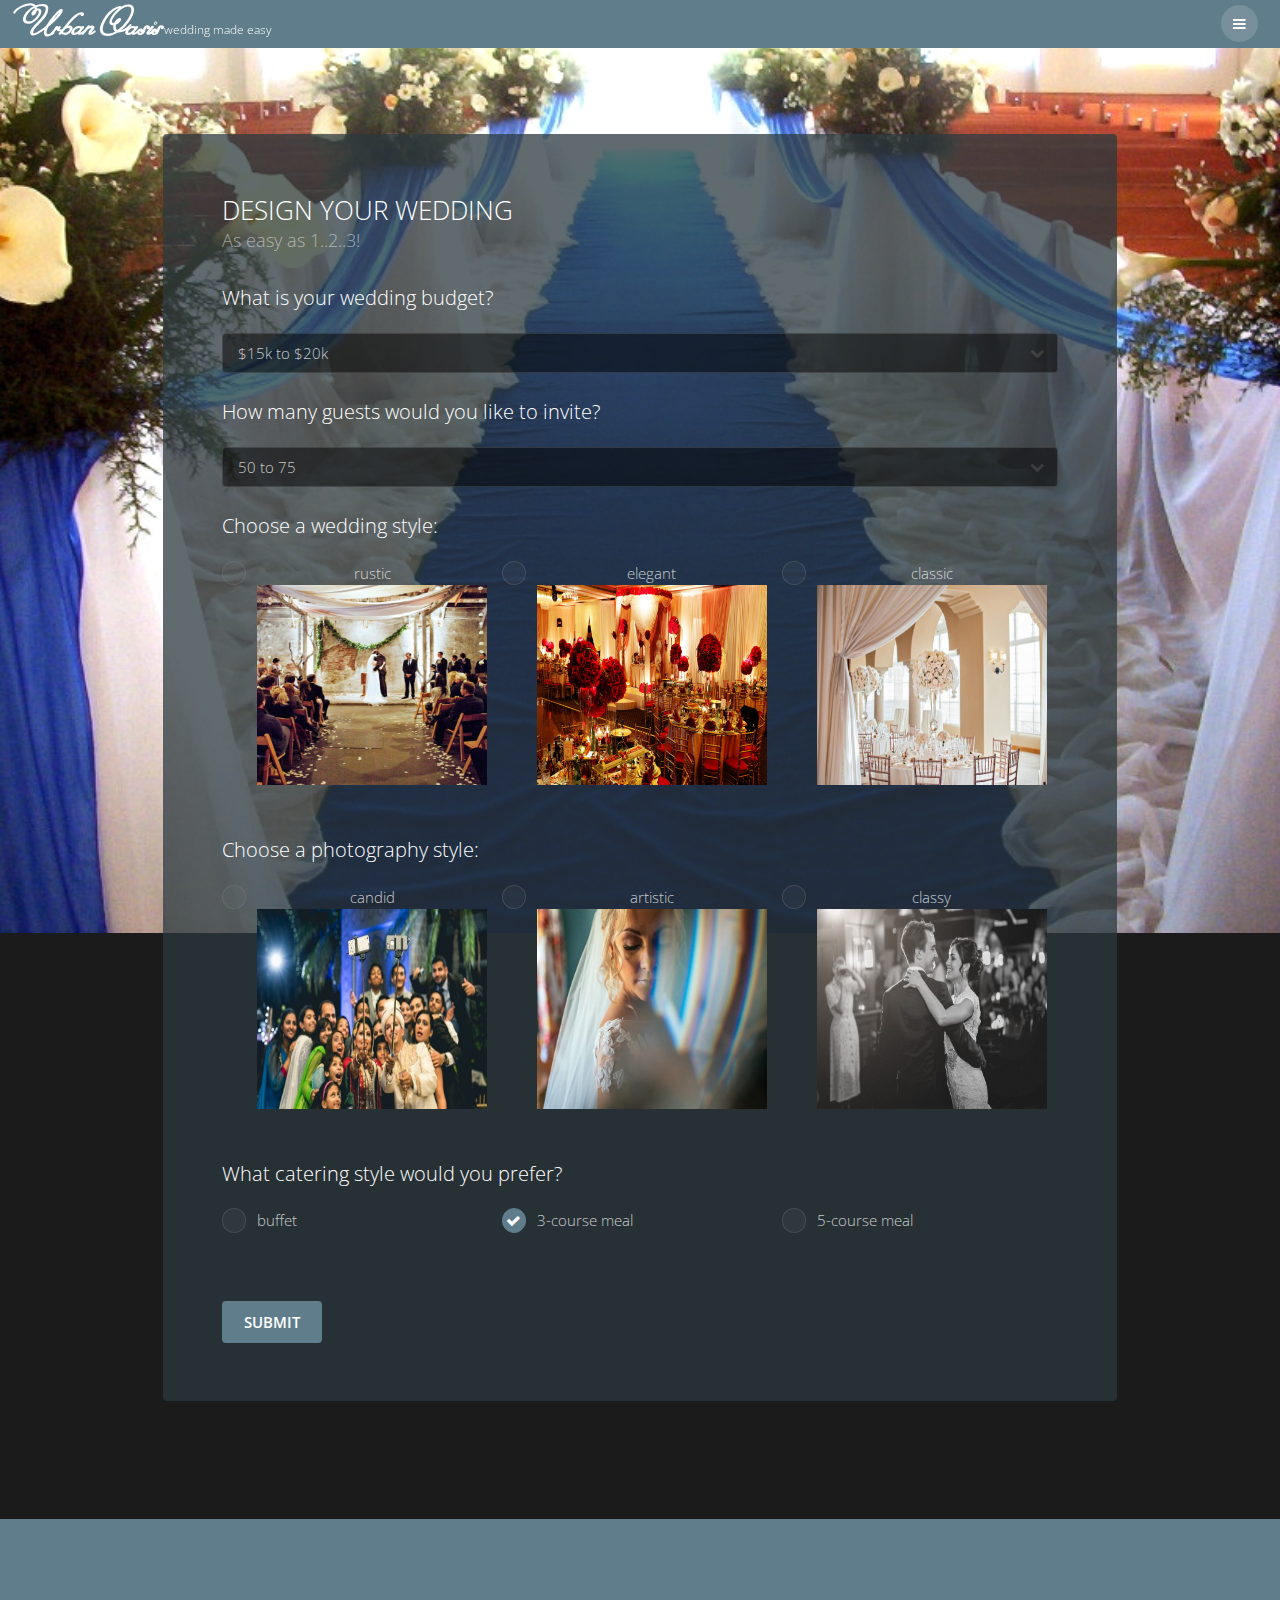
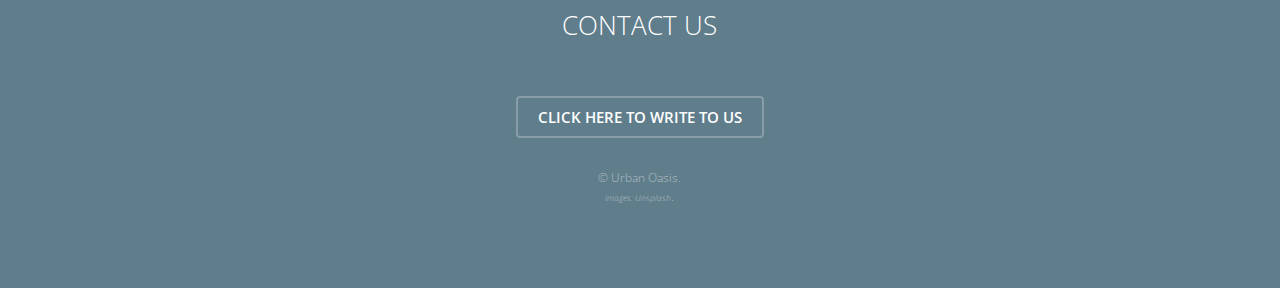
<file: design.html>
<!DOCTYPE HTML>
<html>
	<head>
		<title>design - urban oasis</title>
		<meta charset="utf-8" />
		<meta name="viewport" content="width=device-width, initial-scale=1" />
		<link rel="stylesheet" href="assets/css/main.css" />
		<link rel="shortcut icon" type="image/png" href="/favicon.png"/>
	</head>
	<body class="subpage">

		<!-- Header -->
			<header id="header" class="alt">
				<div class="logo"><a href="index.html">Urban Oasis</a> <span>wedding made easy</span></div>
				<a href="#menu"><span>Menu</span></a>
			</header>

		<!-- Nav -->
			<nav id="menu">
				<ul class="links">
					<li><a href="index.html">Home</a></li>
					<li><a href="packages.html">Packages</a></li>
					<li><a href="design.html">Design your wedding</a></li>
					<li><a href="contact.html">Contact us</a></li>
				</ul>
			</nav>

		<!-- Content -->
		<!--
			Note: To show a background image, set the "data-bg" attribute below
			to the full filename of your image. This is used in each section to set
			the background image.
		-->
			<section id="post" class="wrapper bg-img" data-bg="banner7.jpg">
				<div class="inner">
					<article class="box">
						<header>
							<h2>Design your wedding</h2>
							<p>As easy as 1..2..3!</p>
						</header>
						<div class="content">
							<h3>What is your wedding budget?</h3>
							<div class="select-wrapper">
								<select name="category" id="category">
									<option value="15">up to $15k</option>
									<option value="20" selected="selected">$15k to $20k</option>
									<option value="25">$20k to $25k</option>
									<option value="30">over $25k</option>
								</select>
							</div>
							<br />
						
							<h3>How many guests would you like to invite?</h3>
							<div class="select-wrapper">
								<select name="category" id="category">
									<option value="050">up to 50</option>
									<option value="075" selected="selected">50 to 75</option>
									<option value="100">75 to 100</option>
									<option value="125">100 to 125</option>
									<option value="150">125 to 150</option>
								</select>
							</div>
							<br />
						
							<h3>Choose a wedding style:</h3>
							<ul class="actions">
								<li class="4u design-option-third">
									<input type="radio" id="style-rustic" name="wedding-style">
									<label for="style-rustic" style="text-align:center"> rustic
										<img src="images/rustic.jpg" alt="rustic" width="100%" height="200">
									</label>
								</li>
								<li class="4u design-option-third">
									<input type="radio" id="style-elegant" name="wedding-style">
									<label for="style-elegant" style="text-align:center"> elegant
										<img src="images/elegant.jpg" alt="elegant" width="100%" height="200">
									</label>
								</li>
								<li class="4u design-option-third">
									<input type="radio" id="style-classic" name="wedding-style">
									<label for="style-classic" style="text-align:center"> classic
										<img src="images/classic.jpg" alt="classic" width="100%" height="200">
									</label>
								</li>
							</ul>
						
							<h3>Choose a photography style:</h3>
							<ul class="actions">
								<li class="4u design-option-third">
									<input type="radio" id="style-candid" name="photography-style">
									<label for="style-candid" style="text-align:center"> candid
										<img src="images/candid.jpg" alt="candid" width="100%" height="200">
									</label>
								</li>
								<li class="4u design-option-third">
									<input type="radio" id="style-artistic" name="photography-style">
									<label for="style-artistic" style="text-align:center"> artistic
										<img src="images/artistic.jpg" alt="artistic" width="100%" height="200">
									</label>
								</li>
								<li class="4u design-option-third">
									<input type="radio" id="style-classy" name="photography-style">
									<label for="style-classy" style="text-align:center"> classy
										<img src="images/classy.jpg" alt="classy" width="100%" height="200">
									</label>
								</li>
							</ul>
						
							<h3>What catering style would you prefer?</h3>
							<ul class="actions">
								<li class="4u design-option-third">
									<input type="radio" id="style-buffet" name="catering-style">
									<label for="style-buffet"> buffet </label>
								</li>
								<li class="4u design-option-third">
									<input type="radio" id="style-3-course" name="catering-style" checked="checked">
									<label for="style-3-course"> 3-course meal </label>
								</li>
								<li class="4u design-option-third" style="text-align:left">
									<input type="radio" id="style-5-course" name="catering-style">
									<label for="style-5-course"> 5-course meal </label>
								</li>
							</ul>
							<br />
							
							<p><a class="button special" href="packages.html"> Submit </a></p>
						<!-- <footer> -->
							<!-- <ul class="actions"> -->
								<!-- <li><a href="#" class="button alt icon fa-chevron-left"><span class="label">Previous</span></a></li> -->
								<!-- <li><a href="#" class="button alt icon fa-chevron-right"><span class="label">Next</span></a></li> -->
							<!-- </ul> -->
						<!-- </footer> -->
					</article>
				</div>
			</section>

		<!-- Footer -->
			<footer id="footer">
				<div class="inner">
					<h2>Contact Us</h2>
					
					<p align="center"><a class="button alt" href="contact.html">click here to write to us</a></p>

					<div class="copyright">
						&copy; Urban Oasis. <br /><em>Images: Unsplash</em>.
					</div>
				</div>
			</footer>

		<!-- Scripts -->
			<script src="assets/js/jquery.min.js"></script>
			<script src="assets/js/jquery.scrolly.min.js"></script>
			<script src="assets/js/jquery.scrollex.min.js"></script>
			<script src="assets/js/skel.min.js"></script>
			<script src="assets/js/util.js"></script>
			<script src="assets/js/main.js"></script>

	</body>
</html>
</file>
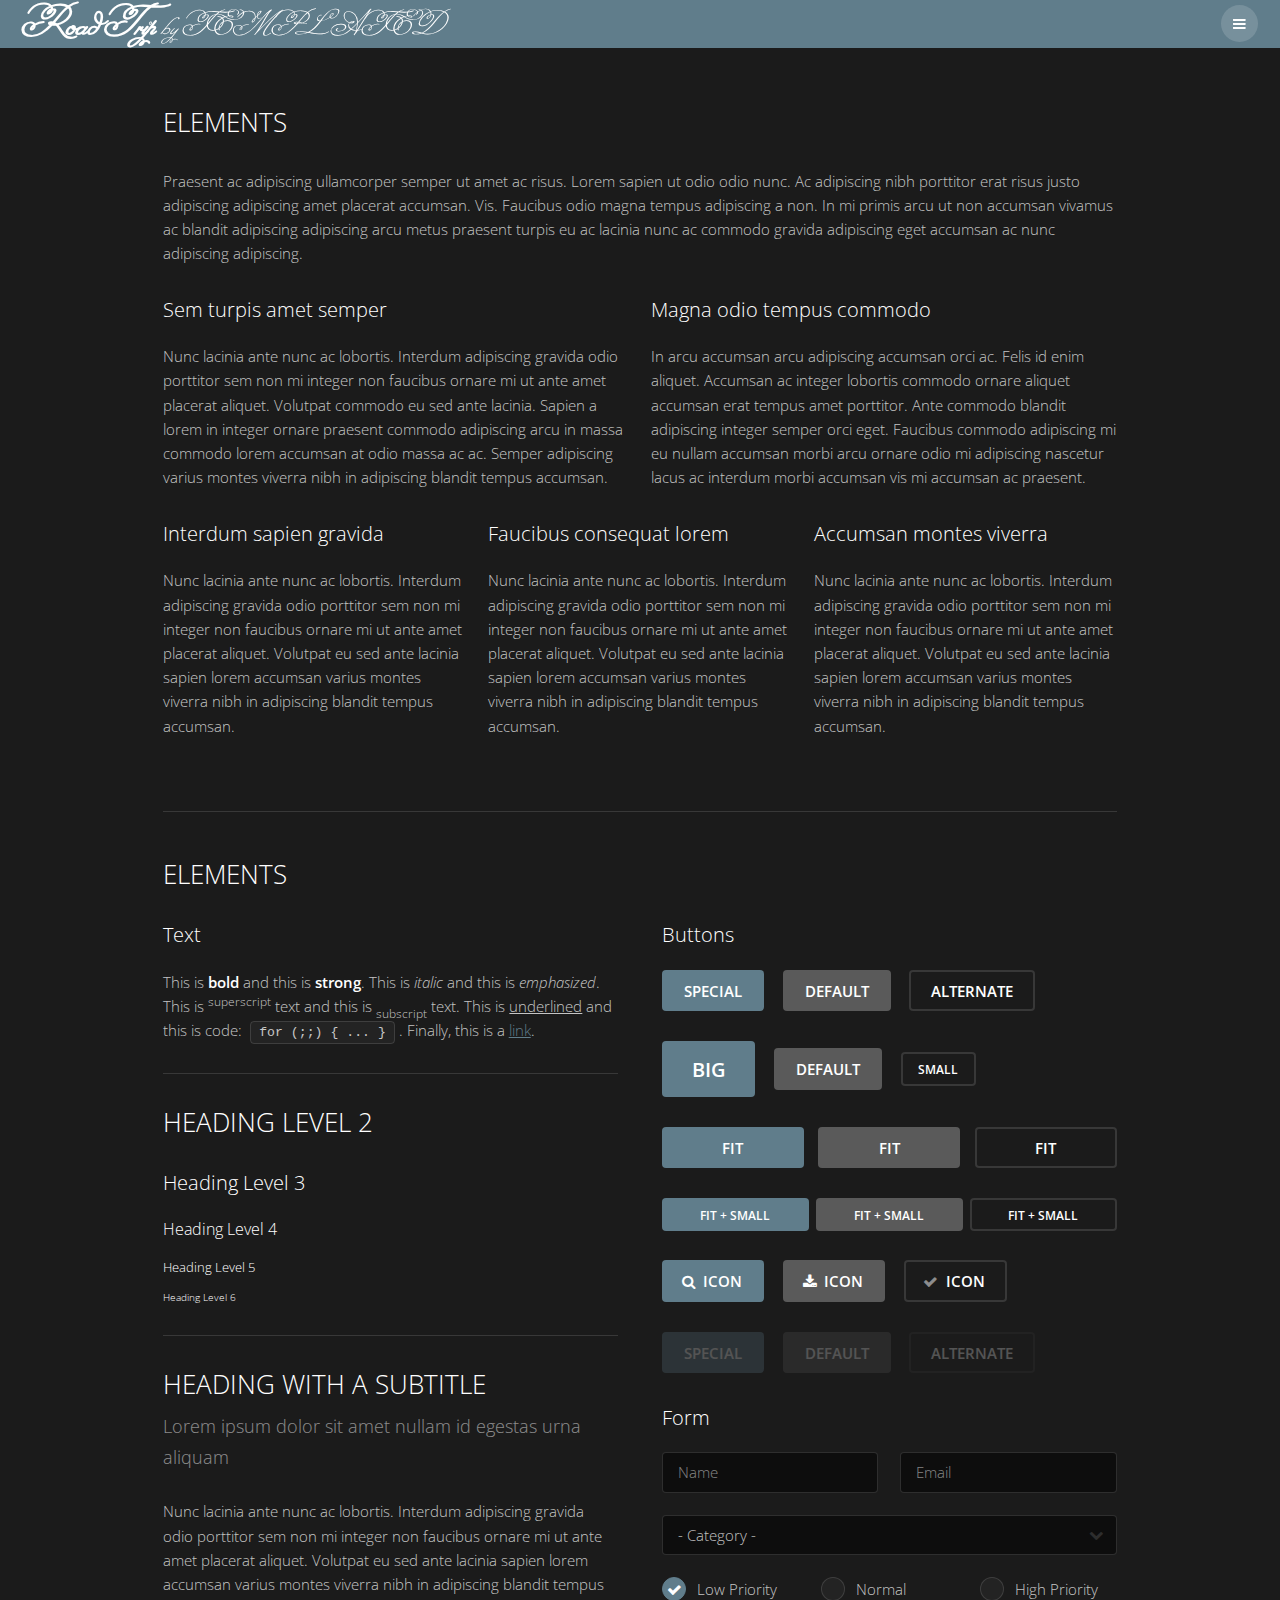
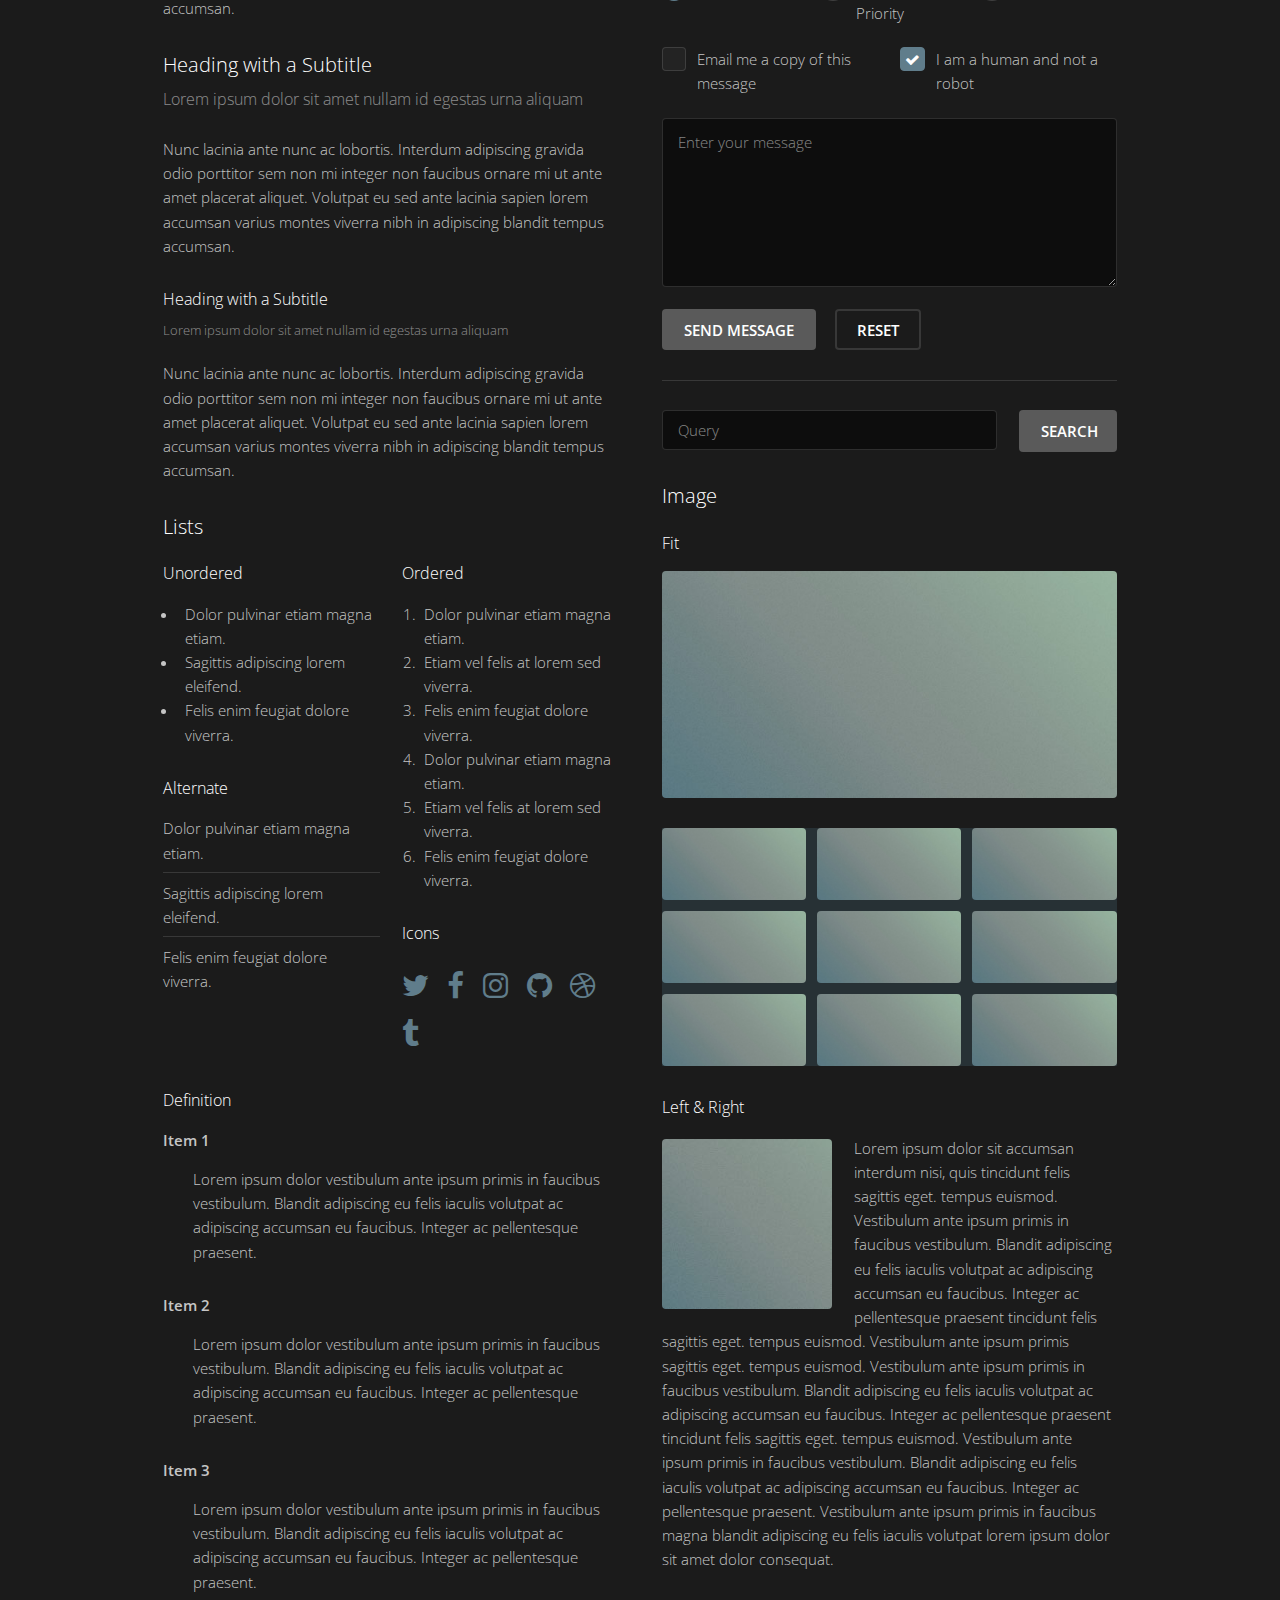
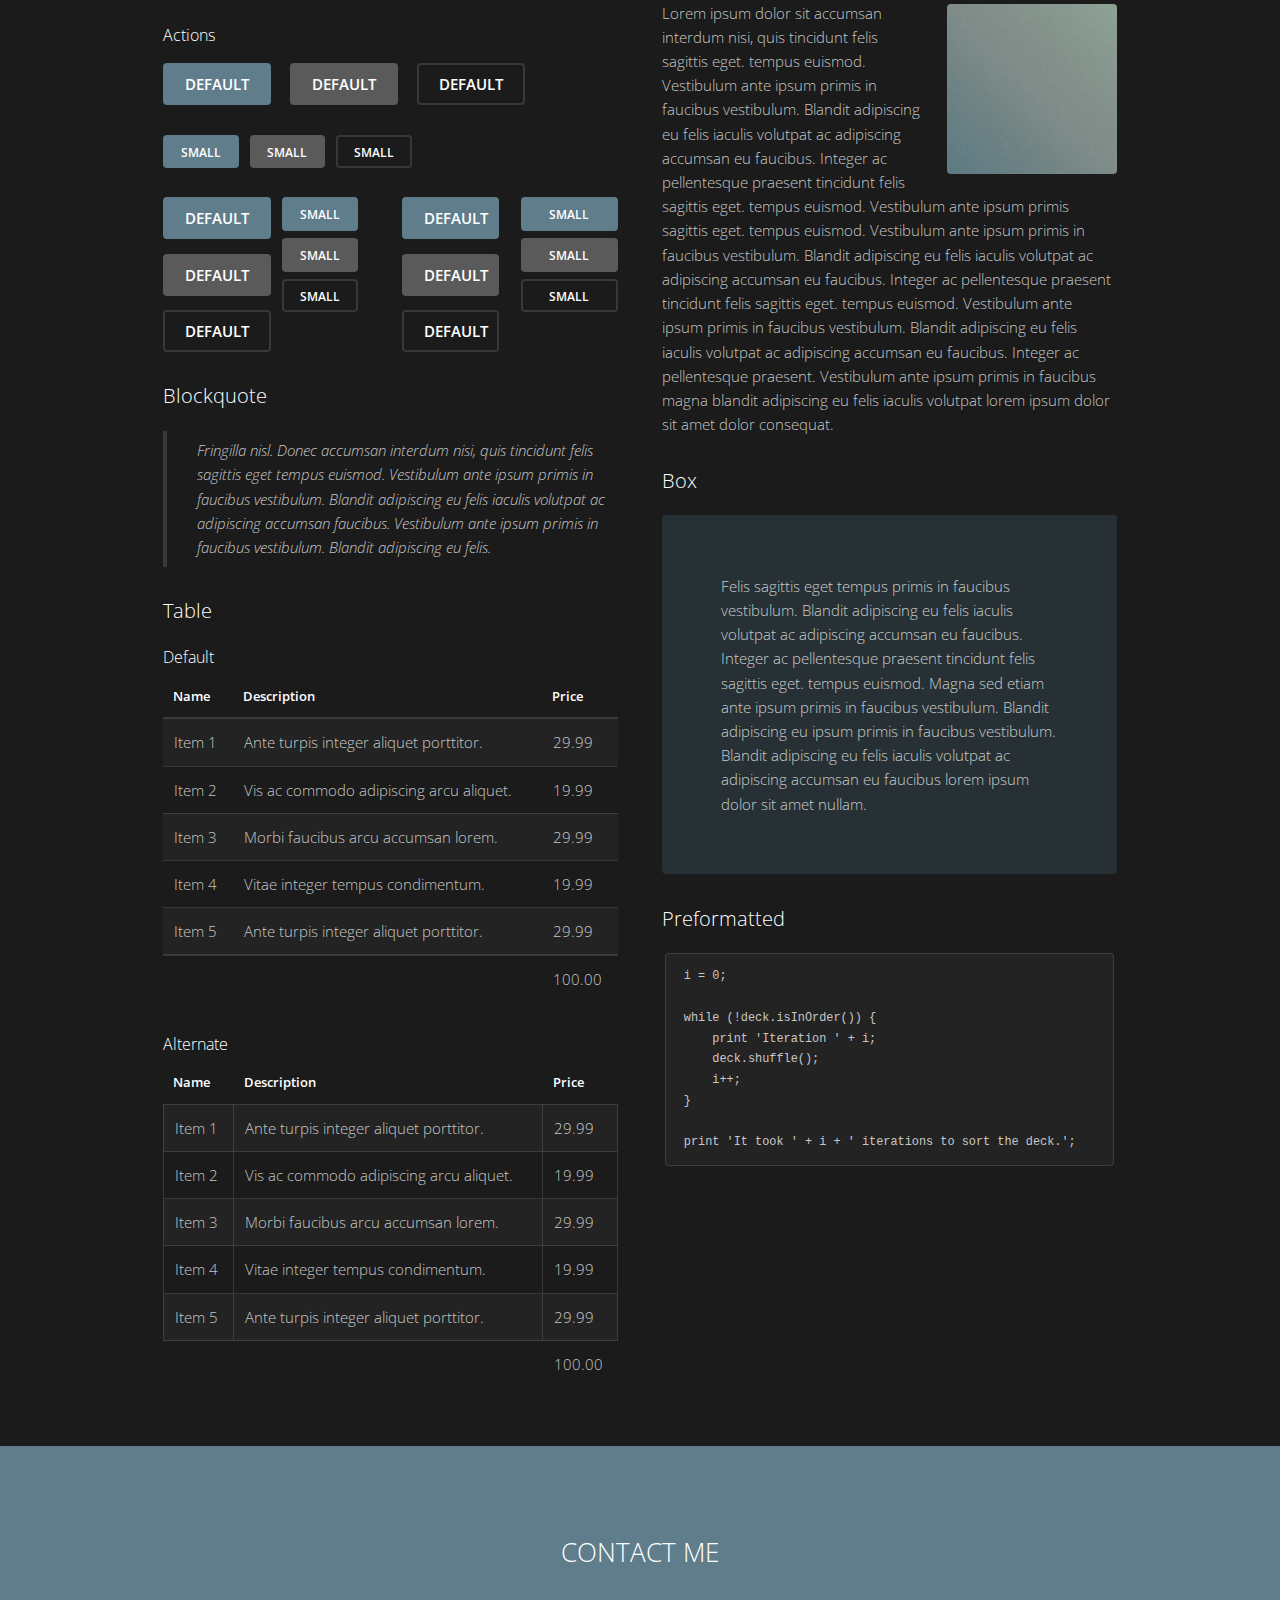
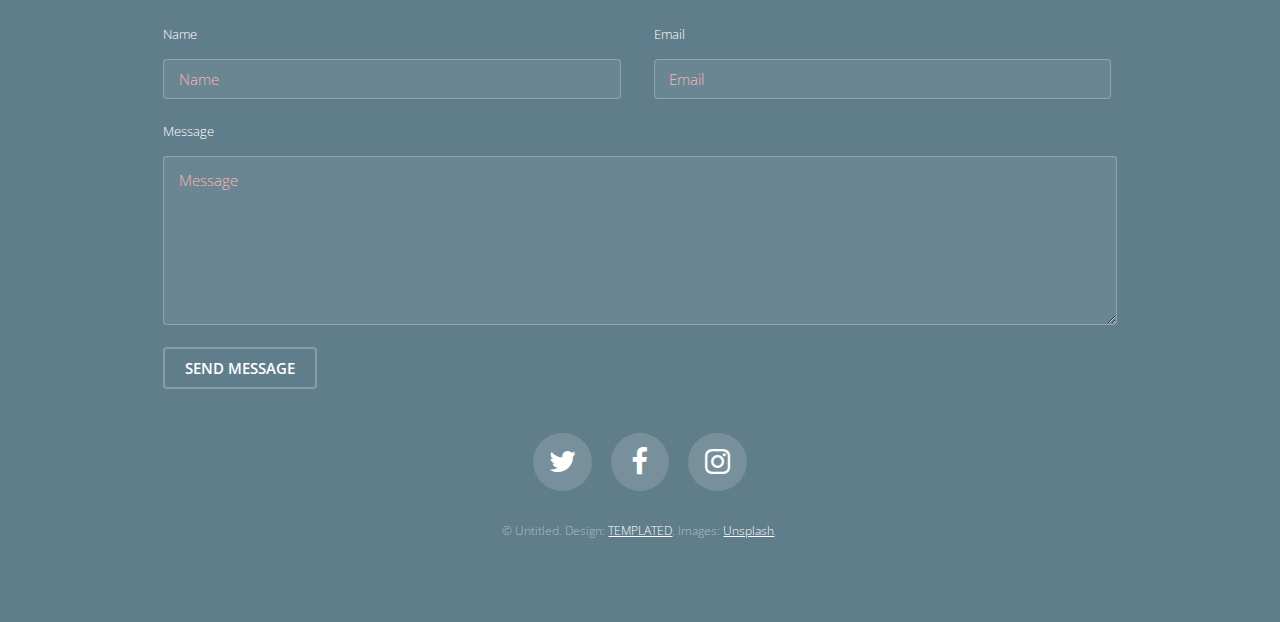
<file: elements.html>
<!DOCTYPE HTML>
<!--
	Road Trip by TEMPLATED
	templated.co @templatedco
	Released for free under the Creative Commons Attribution 3.0 license (templated.co/license)
-->
<html>
	<head>
		<title>Elements - Road Trip by TEMPLATED</title>
		<meta charset="utf-8" />
		<meta name="viewport" content="width=device-width, initial-scale=1" />
		<link rel="stylesheet" href="assets/css/main.css" />
	</head>
	<body class="subpage">

		<!-- Header -->
			<header id="header" class="alt">
				<div class="logo"><a href="index.html">Road Trip <span>by TEMPLATED</span></a></div>
				<a href="#menu"><span>Menu</span></a>
			</header>

		<!-- Nav -->
			<nav id="menu">
				<ul class="links">
					<li><a href="index.html">Home</a></li>
					<li><a href="generic.html">Generic</a></li>
					<li><a href="elements.html">Elements</a></li>
				</ul>
			</nav>

		<!-- Main -->
			<div id="main" class="container">

				<!-- Content -->
					<h2>Elements</h2>
					<p>Praesent ac adipiscing ullamcorper semper ut amet ac risus. Lorem sapien ut odio odio nunc. Ac adipiscing nibh porttitor erat risus justo adipiscing adipiscing amet placerat accumsan. Vis. Faucibus odio magna tempus adipiscing a non. In mi primis arcu ut non accumsan vivamus ac blandit adipiscing adipiscing arcu metus praesent turpis eu ac lacinia nunc ac commodo gravida adipiscing eget accumsan ac nunc adipiscing adipiscing.</p>
					<div class="row">
						<div class="6u 12u$(small)">
							<h3>Sem turpis amet semper</h3>
							<p>Nunc lacinia ante nunc ac lobortis. Interdum adipiscing gravida odio porttitor sem non mi integer non faucibus ornare mi ut ante amet placerat aliquet. Volutpat commodo eu sed ante lacinia. Sapien a lorem in integer ornare praesent commodo adipiscing arcu in massa commodo lorem accumsan at odio massa ac ac. Semper adipiscing varius montes viverra nibh in adipiscing blandit tempus accumsan.</p>
						</div>
						<div class="6u$ 12u$(small)">
							<h3>Magna odio tempus commodo</h3>
							<p>In arcu accumsan arcu adipiscing accumsan orci ac. Felis id enim aliquet. Accumsan ac integer lobortis commodo ornare aliquet accumsan erat tempus amet porttitor. Ante commodo blandit adipiscing integer semper orci eget. Faucibus commodo adipiscing mi eu nullam accumsan morbi arcu ornare odio mi adipiscing nascetur lacus ac interdum morbi accumsan vis mi accumsan ac praesent.</p>
						</div>
						<!-- Break -->
						<div class="4u 12u$(medium)">
							<h3>Interdum sapien gravida</h3>
							<p>Nunc lacinia ante nunc ac lobortis. Interdum adipiscing gravida odio porttitor sem non mi integer non faucibus ornare mi ut ante amet placerat aliquet. Volutpat eu sed ante lacinia sapien lorem accumsan varius montes viverra nibh in adipiscing blandit tempus accumsan.</p>
						</div>
						<div class="4u 12u$(medium)">
							<h3>Faucibus consequat lorem</h3>
							<p>Nunc lacinia ante nunc ac lobortis. Interdum adipiscing gravida odio porttitor sem non mi integer non faucibus ornare mi ut ante amet placerat aliquet. Volutpat eu sed ante lacinia sapien lorem accumsan varius montes viverra nibh in adipiscing blandit tempus accumsan.</p>
						</div>
						<div class="4u$ 12u$(medium)">
							<h3>Accumsan montes viverra</h3>
							<p>Nunc lacinia ante nunc ac lobortis. Interdum adipiscing gravida odio porttitor sem non mi integer non faucibus ornare mi ut ante amet placerat aliquet. Volutpat eu sed ante lacinia sapien lorem accumsan varius montes viverra nibh in adipiscing blandit tempus accumsan.</p>
						</div>
					</div>

				<hr class="major" />

				<!-- Elements -->
					<h2 id="elements">Elements</h2>
					<div class="row 200%">
						<div class="6u 12u$(medium)">

							<!-- Text stuff -->
								<h3>Text</h3>
								<p>This is <b>bold</b> and this is <strong>strong</strong>. This is <i>italic</i> and this is <em>emphasized</em>.
								This is <sup>superscript</sup> text and this is <sub>subscript</sub> text.
								This is <u>underlined</u> and this is code: <code>for (;;) { ... }</code>.
								Finally, this is a <a href="#">link</a>.</p>
								<hr />
								<h2>Heading Level 2</h2>
								<h3>Heading Level 3</h3>
								<h4>Heading Level 4</h4>
								<h5>Heading Level 5</h5>
								<h6>Heading Level 6</h6>
								<hr />
								<header>
									<h2>Heading with a Subtitle</h2>
									<p>Lorem ipsum dolor sit amet nullam id egestas urna aliquam</p>
								</header>
								<p>Nunc lacinia ante nunc ac lobortis. Interdum adipiscing gravida odio porttitor sem non mi integer non faucibus ornare mi ut ante amet placerat aliquet. Volutpat eu sed ante lacinia sapien lorem accumsan varius montes viverra nibh in adipiscing blandit tempus accumsan.</p>
								<header>
									<h3>Heading with a Subtitle</h3>
									<p>Lorem ipsum dolor sit amet nullam id egestas urna aliquam</p>
								</header>
								<p>Nunc lacinia ante nunc ac lobortis. Interdum adipiscing gravida odio porttitor sem non mi integer non faucibus ornare mi ut ante amet placerat aliquet. Volutpat eu sed ante lacinia sapien lorem accumsan varius montes viverra nibh in adipiscing blandit tempus accumsan.</p>
								<header>
									<h4>Heading with a Subtitle</h4>
									<p>Lorem ipsum dolor sit amet nullam id egestas urna aliquam</p>
								</header>
								<p>Nunc lacinia ante nunc ac lobortis. Interdum adipiscing gravida odio porttitor sem non mi integer non faucibus ornare mi ut ante amet placerat aliquet. Volutpat eu sed ante lacinia sapien lorem accumsan varius montes viverra nibh in adipiscing blandit tempus accumsan.</p>

							<!-- Lists -->
								<h3>Lists</h3>
								<div class="row">
									<div class="6u 12u$(small)">

										<h4>Unordered</h4>
										<ul>
											<li>Dolor pulvinar etiam magna etiam.</li>
											<li>Sagittis adipiscing lorem eleifend.</li>
											<li>Felis enim feugiat dolore viverra.</li>
										</ul>

										<h4>Alternate</h4>
										<ul class="alt">
											<li>Dolor pulvinar etiam magna etiam.</li>
											<li>Sagittis adipiscing lorem eleifend.</li>
											<li>Felis enim feugiat dolore viverra.</li>
										</ul>

									</div>
									<div class="6u$ 12u$(small)">

										<h4>Ordered</h4>
										<ol>
											<li>Dolor pulvinar etiam magna etiam.</li>
											<li>Etiam vel felis at lorem sed viverra.</li>
											<li>Felis enim feugiat dolore viverra.</li>
											<li>Dolor pulvinar etiam magna etiam.</li>
											<li>Etiam vel felis at lorem sed viverra.</li>
											<li>Felis enim feugiat dolore viverra.</li>
										</ol>

										<h4>Icons</h4>
										<ul class="icons">
											<li><a href="#" class="icon fa-twitter"><span class="label">Twitter</span></a></li>
											<li><a href="#" class="icon fa-facebook"><span class="label">Facebook</span></a></li>
											<li><a href="#" class="icon fa-instagram"><span class="label">Instagram</span></a></li>
											<li><a href="#" class="icon fa-github"><span class="label">Github</span></a></li>
											<li><a href="#" class="icon fa-dribbble"><span class="label">Dribbble</span></a></li>
											<li><a href="#" class="icon fa-tumblr"><span class="label">Tumblr</span></a></li>
										</ul>

									</div>
								</div>
								<h4>Definition</h4>
								<dl>
									<dt>Item 1</dt>
									<dd>
										<p>Lorem ipsum dolor vestibulum ante ipsum primis in faucibus vestibulum. Blandit adipiscing eu felis iaculis volutpat ac adipiscing accumsan eu faucibus. Integer ac pellentesque praesent.</p>
									</dd>
									<dt>Item 2</dt>
									<dd>
										<p>Lorem ipsum dolor vestibulum ante ipsum primis in faucibus vestibulum. Blandit adipiscing eu felis iaculis volutpat ac adipiscing accumsan eu faucibus. Integer ac pellentesque praesent.</p>
									</dd>
									<dt>Item 3</dt>
									<dd>
										<p>Lorem ipsum dolor vestibulum ante ipsum primis in faucibus vestibulum. Blandit adipiscing eu felis iaculis volutpat ac adipiscing accumsan eu faucibus. Integer ac pellentesque praesent.</p>
									</dd>
								</dl>

								<h4>Actions</h4>
								<ul class="actions">
									<li><a href="#" class="button special">Default</a></li>
									<li><a href="#" class="button">Default</a></li>
									<li><a href="#" class="button alt">Default</a></li>
								</ul>
								<ul class="actions small">
									<li><a href="#" class="button special small">Small</a></li>
									<li><a href="#" class="button small">Small</a></li>
									<li><a href="#" class="button alt small">Small</a></li>
								</ul>
								<div class="row">
									<div class="3u 12u$(small)">
										<ul class="actions vertical">
											<li><a href="#" class="button special">Default</a></li>
											<li><a href="#" class="button">Default</a></li>
											<li><a href="#" class="button alt">Default</a></li>
										</ul>
									</div>
									<div class="3u 12u$(small)">
										<ul class="actions vertical small">
											<li><a href="#" class="button special small">Small</a></li>
											<li><a href="#" class="button small">Small</a></li>
											<li><a href="#" class="button alt small">Small</a></li>
										</ul>
									</div>
									<div class="3u 12u$(small)">
										<ul class="actions vertical">
											<li><a href="#" class="button special fit">Default</a></li>
											<li><a href="#" class="button fit">Default</a></li>
											<li><a href="#" class="button alt fit">Default</a></li>
										</ul>
									</div>
									<div class="3u$ 12u$(small)">
										<ul class="actions vertical small">
											<li><a href="#" class="button special small fit">Small</a></li>
											<li><a href="#" class="button small fit">Small</a></li>
											<li><a href="#" class="button alt small fit">Small</a></li>
										</ul>
									</div>
								</div>

							<!-- Blockquote -->
								<h3>Blockquote</h3>
								<blockquote>Fringilla nisl. Donec accumsan interdum nisi, quis tincidunt felis sagittis eget tempus euismod. Vestibulum ante ipsum primis in faucibus vestibulum. Blandit adipiscing eu felis iaculis volutpat ac adipiscing accumsan faucibus. Vestibulum ante ipsum primis in faucibus vestibulum. Blandit adipiscing eu felis.</blockquote>

							<!-- Table -->
								<h3>Table</h3>

								<h4>Default</h4>
								<div class="table-wrapper">
									<table>
										<thead>
											<tr>
												<th>Name</th>
												<th>Description</th>
												<th>Price</th>
											</tr>
										</thead>
										<tbody>
											<tr>
												<td>Item 1</td>
												<td>Ante turpis integer aliquet porttitor.</td>
												<td>29.99</td>
											</tr>
											<tr>
												<td>Item 2</td>
												<td>Vis ac commodo adipiscing arcu aliquet.</td>
												<td>19.99</td>
											</tr>
											<tr>
												<td>Item 3</td>
												<td> Morbi faucibus arcu accumsan lorem.</td>
												<td>29.99</td>
											</tr>
											<tr>
												<td>Item 4</td>
												<td>Vitae integer tempus condimentum.</td>
												<td>19.99</td>
											</tr>
											<tr>
												<td>Item 5</td>
												<td>Ante turpis integer aliquet porttitor.</td>
												<td>29.99</td>
											</tr>
										</tbody>
										<tfoot>
											<tr>
												<td colspan="2"></td>
												<td>100.00</td>
											</tr>
										</tfoot>
									</table>
								</div>

								<h4>Alternate</h4>
								<div class="table-wrapper">
									<table class="alt">
										<thead>
											<tr>
												<th>Name</th>
												<th>Description</th>
												<th>Price</th>
											</tr>
										</thead>
										<tbody>
											<tr>
												<td>Item 1</td>
												<td>Ante turpis integer aliquet porttitor.</td>
												<td>29.99</td>
											</tr>
											<tr>
												<td>Item 2</td>
												<td>Vis ac commodo adipiscing arcu aliquet.</td>
												<td>19.99</td>
											</tr>
											<tr>
												<td>Item 3</td>
												<td> Morbi faucibus arcu accumsan lorem.</td>
												<td>29.99</td>
											</tr>
											<tr>
												<td>Item 4</td>
												<td>Vitae integer tempus condimentum.</td>
												<td>19.99</td>
											</tr>
											<tr>
												<td>Item 5</td>
												<td>Ante turpis integer aliquet porttitor.</td>
												<td>29.99</td>
											</tr>
										</tbody>
										<tfoot>
											<tr>
												<td colspan="2"></td>
												<td>100.00</td>
											</tr>
										</tfoot>
									</table>
								</div>

						</div>
						<div class="6u$ 12u$(medium)">

							<!-- Buttons -->
								<h3>Buttons</h3>
								<ul class="actions">
									<li><a href="#" class="button special">Special</a></li>
									<li><a href="#" class="button">Default</a></li>
									<li><a href="#" class="button alt">Alternate</a></li>
								</ul>
								<ul class="actions">
									<li><a href="#" class="button special big">Big</a></li>
									<li><a href="#" class="button">Default</a></li>
									<li><a href="#" class="button alt small">Small</a></li>
								</ul>
								<ul class="actions fit">
									<li><a href="#" class="button special fit">Fit</a></li>
									<li><a href="#" class="button fit">Fit</a></li>
									<li><a href="#" class="button alt fit">Fit</a></li>
								</ul>
								<ul class="actions fit small">
									<li><a href="#" class="button special fit small">Fit + Small</a></li>
									<li><a href="#" class="button fit small">Fit + Small</a></li>
									<li><a href="#" class="button alt fit small">Fit + Small</a></li>
								</ul>
								<ul class="actions">
									<li><a href="#" class="button special icon fa-search">Icon</a></li>
									<li><a href="#" class="button icon fa-download">Icon</a></li>
									<li><a href="#" class="button alt icon fa-check">Icon</a></li>
								</ul>
								<ul class="actions">
									<li><span class="button special disabled">Special</span></li>
									<li><span class="button disabled">Default</span></li>
									<li><span class="button alt disabled">Alternate</span></li>
								</ul>

							<!-- Form -->
								<h3>Form</h3>

								<form method="post" action="#">
									<div class="row uniform">
										<div class="6u 12u$(xsmall)">
											<input type="text" name="name" id="name" value="" placeholder="Name" />
										</div>
										<div class="6u$ 12u$(xsmall)">
											<input type="email" name="email" id="email" value="" placeholder="Email" />
										</div>
										<!-- Break -->
										<div class="12u$">
											<div class="select-wrapper">
												<select name="category" id="category">
													<option value="">- Category -</option>
													<option value="1">Manufacturing</option>
													<option value="1">Shipping</option>
													<option value="1">Administration</option>
													<option value="1">Human Resources</option>
												</select>
											</div>
										</div>
										<!-- Break -->
										<div class="4u 12u$(small)">
											<input type="radio" id="priority-low" name="priority" checked>
											<label for="priority-low">Low Priority</label>
										</div>
										<div class="4u 12u$(small)">
											<input type="radio" id="priority-normal" name="priority">
											<label for="priority-normal">Normal Priority</label>
										</div>
										<div class="4u$ 12u$(small)">
											<input type="radio" id="priority-high" name="priority">
											<label for="priority-high">High Priority</label>
										</div>
										<!-- Break -->
										<div class="6u 12u$(small)">
											<input type="checkbox" id="copy" name="copy">
											<label for="copy">Email me a copy of this message</label>
										</div>
										<div class="6u$ 12u$(small)">
											<input type="checkbox" id="human" name="human" checked>
											<label for="human">I am a human and not a robot</label>
										</div>
										<!-- Break -->
										<div class="12u$">
											<textarea name="message" id="message" placeholder="Enter your message" rows="6"></textarea>
										</div>
										<!-- Break -->
										<div class="12u$">
											<ul class="actions">
												<li><input type="submit" value="Send Message" /></li>
												<li><input type="reset" value="Reset" class="alt" /></li>
											</ul>
										</div>
									</div>
								</form>

								<hr />

								<form method="post" action="#">
									<div class="row uniform">
										<div class="9u 12u$(small)">
											<input type="text" name="query" id="query" value="" placeholder="Query" />
										</div>
										<div class="3u$ 12u$(small)">
											<input type="submit" value="Search" class="fit" />
										</div>
									</div>
								</form>

							<!-- Image -->
								<h3>Image</h3>

								<h4>Fit</h4>
								<span class="image fit"><img src="images/pic01.jpg" alt="" /></span>
								<div class="box alt">
									<div class="row 50% uniform">
										<div class="4u"><span class="image fit"><img src="images/pic01.jpg" alt="" /></span></div>
										<div class="4u"><span class="image fit"><img src="images/pic01.jpg" alt="" /></span></div>
										<div class="4u$"><span class="image fit"><img src="images/pic01.jpg" alt="" /></span></div>
										<!-- Break -->
										<div class="4u"><span class="image fit"><img src="images/pic01.jpg" alt="" /></span></div>
										<div class="4u"><span class="image fit"><img src="images/pic01.jpg" alt="" /></span></div>
										<div class="4u$"><span class="image fit"><img src="images/pic01.jpg" alt="" /></span></div>
										<!-- Break -->
										<div class="4u"><span class="image fit"><img src="images/pic01.jpg" alt="" /></span></div>
										<div class="4u"><span class="image fit"><img src="images/pic01.jpg" alt="" /></span></div>
										<div class="4u$"><span class="image fit"><img src="images/pic01.jpg" alt="" /></span></div>
									</div>
								</div>

								<h4>Left &amp; Right</h4>
								<p><span class="image left"><img src="images/pic02.jpg" alt="" /></span>Lorem ipsum dolor sit accumsan interdum nisi, quis tincidunt felis sagittis eget. tempus euismod. Vestibulum ante ipsum primis in faucibus vestibulum. Blandit adipiscing eu felis iaculis volutpat ac adipiscing accumsan eu faucibus. Integer ac pellentesque praesent tincidunt felis sagittis eget. tempus euismod. Vestibulum ante ipsum primis sagittis eget. tempus euismod. Vestibulum ante ipsum primis in faucibus vestibulum. Blandit adipiscing eu felis iaculis volutpat ac adipiscing accumsan eu faucibus. Integer ac pellentesque praesent tincidunt felis sagittis eget. tempus euismod. Vestibulum ante ipsum primis in faucibus vestibulum. Blandit adipiscing eu felis iaculis volutpat ac adipiscing accumsan eu faucibus. Integer ac pellentesque praesent. Vestibulum ante ipsum primis in faucibus magna blandit adipiscing eu felis iaculis volutpat lorem ipsum dolor sit amet dolor consequat.</p>
								<p><span class="image right"><img src="images/pic02.jpg" alt="" /></span>Lorem ipsum dolor sit accumsan interdum nisi, quis tincidunt felis sagittis eget. tempus euismod. Vestibulum ante ipsum primis in faucibus vestibulum. Blandit adipiscing eu felis iaculis volutpat ac adipiscing accumsan eu faucibus. Integer ac pellentesque praesent tincidunt felis sagittis eget. tempus euismod. Vestibulum ante ipsum primis sagittis eget. tempus euismod. Vestibulum ante ipsum primis in faucibus vestibulum. Blandit adipiscing eu felis iaculis volutpat ac adipiscing accumsan eu faucibus. Integer ac pellentesque praesent tincidunt felis sagittis eget. tempus euismod. Vestibulum ante ipsum primis in faucibus vestibulum. Blandit adipiscing eu felis iaculis volutpat ac adipiscing accumsan eu faucibus. Integer ac pellentesque praesent. Vestibulum ante ipsum primis in faucibus magna blandit adipiscing eu felis iaculis volutpat lorem ipsum dolor sit amet dolor consequat.</p>

							<!-- Box -->
								<h3>Box</h3>
								<div class="box">
									<p>Felis sagittis eget tempus primis in faucibus vestibulum. Blandit adipiscing eu felis iaculis volutpat ac adipiscing accumsan eu faucibus. Integer ac pellentesque praesent tincidunt felis sagittis eget. tempus euismod. Magna sed etiam ante ipsum primis in faucibus vestibulum. Blandit adipiscing eu ipsum primis in faucibus vestibulum. Blandit adipiscing eu felis iaculis volutpat ac adipiscing accumsan eu faucibus lorem ipsum dolor sit amet nullam.</p>
								</div>

							<!-- Preformatted Code -->
								<h3>Preformatted</h3>
								<pre><code>i = 0;

while (!deck.isInOrder()) {
    print 'Iteration ' + i;
    deck.shuffle();
    i++;
}

print 'It took ' + i + ' iterations to sort the deck.';
</code></pre>

						</div>
					</div>

			</div>

		<!-- Footer -->
			<footer id="footer">
				<div class="inner">

					<h2>Contact Me</h2>

					<form action="#" method="post">

						<div class="field half first">
							<label for="name">Name</label>
							<input name="name" id="name" type="text" placeholder="Name">
						</div>
						<div class="field half">
							<label for="email">Email</label>
							<input name="email" id="email" type="email" placeholder="Email">
						</div>
						<div class="field">
							<label for="message">Message</label>
							<textarea name="message" id="message" rows="6" placeholder="Message"></textarea>
						</div>
						<ul class="actions">
							<li><input value="Send Message" class="button alt" type="submit"></li>
						</ul>
					</form>

					<ul class="icons">
						<li><a href="#" class="icon round fa-twitter"><span class="label">Twitter</span></a></li>
						<li><a href="#" class="icon round fa-facebook"><span class="label">Facebook</span></a></li>
						<li><a href="#" class="icon round fa-instagram"><span class="label">Instagram</span></a></li>
					</ul>

					<div class="copyright">
						&copy; Untitled. Design: <a href="https://templated.co">TEMPLATED</a>. Images: <a href="https://unsplash.com">Unsplash</a>.
					</div>

				</div>
			</footer>

		<!-- Scripts -->
			<script src="assets/js/jquery.min.js"></script>
			<script src="assets/js/jquery.scrolly.min.js"></script>
			<script src="assets/js/jquery.scrollex.min.js"></script>
			<script src="assets/js/skel.min.js"></script>
			<script src="assets/js/util.js"></script>
			<script src="assets/js/main.js"></script>

	</body>
</html>
</file>
<file: assets/css/main.css>
@charset "UTF-8";
@import url(font-awesome.min.css);
@import url('https://fonts.googleapis.com/css?family=Miss+Fajardose');
@import url("https://fonts.googleapis.com/css?family=Lobster|Open+Sans:300,400,600,700,800");

/*
	Road Trip by TEMPLATED
	templated.co @templatedco
	Released for free under the Creative Commons Attribution 3.0 license (templated.co/license)
*/

/* Reset */

	html, body, div, span, applet, object, iframe, h1, h2, h3, h4, h5, h6, p, blockquote, pre, a, abbr, acronym, address, big, cite, code, del, dfn, em, img, ins, kbd, q, s, samp, small, strike, strong, sub, sup, tt, var, b, u, i, center, dl, dt, dd, ol, ul, li, fieldset, form, label, legend, table, caption, tbody, tfoot, thead, tr, th, td, article, aside, canvas, details, embed, figure, figcaption, footer, header, hgroup, menu, nav, output, ruby, section, summary, time, mark, audio, video {
		margin: 0;
		padding: 0;
		border: 0;
		font-size: 100%;
		font: inherit;
		vertical-align: baseline;
	}

	article, aside, details, figcaption, figure, footer, header, hgroup, menu, nav, section {
		display: block;
	}

	body {
		line-height: 1;
	}

	ol, ul {
		list-style: none;
	}

	blockquote, q {
		quotes: none;
	}

	blockquote:before, blockquote:after, q:before, q:after {
		content: '';
		content: none;
	}

	table {
		border-collapse: collapse;
		border-spacing: 0;
	}

	body {
		-webkit-text-size-adjust: none;
	}

/* Box Model */

	*, *:before, *:after {
		-moz-box-sizing: border-box;
		-webkit-box-sizing: border-box;
		box-sizing: border-box;
	}

/* Containers */

	.container {
		margin-left: auto;
		margin-right: auto;
	}

	.container.\31 25\25 {
		width: 100%;
		max-width: 100em;
		min-width: 80em;
	}

	.container.\37 5\25 {
		width: 60em;
	}

	.container.\35 0\25 {
		width: 40em;
	}

	.container.\32 5\25 {
		width: 20em;
	}

	.container {
		width: 80em;
	}

	@media screen and (max-width: 1680px) {

		.container.\31 25\25 {
			width: 100%;
			max-width: 100em;
			min-width: 80em;
		}

		.container.\37 5\25 {
			width: 60em;
		}

		.container.\35 0\25 {
			width: 40em;
		}

		.container.\32 5\25 {
			width: 20em;
		}

		.container {
			width: 80em;
		}

	}

	@media screen and (max-width: 1280px) {

		.container.\31 25\25 {
			width: 100%;
			max-width: 81.25em;
			min-width: 65em;
		}

		.container.\37 5\25 {
			width: 48.75em;
		}

		.container.\35 0\25 {
			width: 32.5em;
		}

		.container.\32 5\25 {
			width: 16.25em;
		}

		.container {
			width: 65em;
		}

	}

	@media screen and (max-width: 980px) {

		.container.\31 25\25 {
			width: 100%;
			max-width: 112.5%;
			min-width: 90%;
		}

		.container.\37 5\25 {
			width: 67.5%;
		}

		.container.\35 0\25 {
			width: 45%;
		}

		.container.\32 5\25 {
			width: 22.5%;
		}

		.container {
			width: 90%;
		}

	}

	@media screen and (max-width: 736px) {

		.container.\31 25\25 {
			width: 100%;
			max-width: 112.5%;
			min-width: 90%;
		}

		.container.\37 5\25 {
			width: 67.5%;
		}

		.container.\35 0\25 {
			width: 45%;
		}

		.container.\32 5\25 {
			width: 22.5%;
		}

		.container {
			width: 90% !important;
		}

	}

	@media screen and (max-width: 480px) {

		.container.\31 25\25 {
			width: 100%;
			max-width: 112.5%;
			min-width: 90%;
		}

		.container.\37 5\25 {
			width: 67.5%;
		}

		.container.\35 0\25 {
			width: 45%;
		}

		.container.\32 5\25 {
			width: 22.5%;
		}

		.container {
			width: 90% !important;
		}

	}

/* Grid */

	.row {
		border-bottom: solid 1px transparent;
		-moz-box-sizing: border-box;
		-webkit-box-sizing: border-box;
		box-sizing: border-box;
	}

	.row > * {
		float: left;
		-moz-box-sizing: border-box;
		-webkit-box-sizing: border-box;
		box-sizing: border-box;
	}

	.row:after, .row:before {
		content: '';
		display: block;
		clear: both;
		height: 0;
	}

	.row.uniform > * > :first-child {
		margin-top: 0;
	}

	.row.uniform > * > :last-child {
		margin-bottom: 0;
	}

	.row.\30 \25 > * {
		padding: 0 0 0 0em;
	}

	.row.\30 \25 {
		margin: 0 0 -1px 0em;
	}

	.row.uniform.\30 \25 > * {
		padding: 0em 0 0 0em;
	}

	.row.uniform.\30 \25 {
		margin: 0em 0 -1px 0em;
	}

	.row > * {
		padding: 0 0 0 2em;
	}

	.row {
		margin: 0 0 -1px -2em;
	}

	.row.uniform > * {
		padding: 2em 0 0 2em;
	}

	.row.uniform {
		margin: -2em 0 -1px -2em;
	}

	.row.\32 00\25 > * {
		padding: 0 0 0 4em;
	}

	.row.\32 00\25 {
		margin: 0 0 -1px -4em;
	}

	.row.uniform.\32 00\25 > * {
		padding: 4em 0 0 4em;
	}

	.row.uniform.\32 00\25 {
		margin: -4em 0 -1px -4em;
	}

	.row.\31 50\25 > * {
		padding: 0 0 0 3em;
	}

	.row.\31 50\25 {
		margin: 0 0 -1px -3em;
	}

	.row.uniform.\31 50\25 > * {
		padding: 3em 0 0 3em;
	}

	.row.uniform.\31 50\25 {
		margin: -3em 0 -1px -3em;
	}

	.row.\35 0\25 > * {
		padding: 0 0 0 1em;
	}

	.row.\35 0\25 {
		margin: 0 0 -1px -1em;
	}

	.row.uniform.\35 0\25 > * {
		padding: 1em 0 0 1em;
	}

	.row.uniform.\35 0\25 {
		margin: -1em 0 -1px -1em;
	}

	.row.\32 5\25 > * {
		padding: 0 0 0 0.5em;
	}

	.row.\32 5\25 {
		margin: 0 0 -1px -0.5em;
	}

	.row.uniform.\32 5\25 > * {
		padding: 0.5em 0 0 0.5em;
	}

	.row.uniform.\32 5\25 {
		margin: -0.5em 0 -1px -0.5em;
	}

	.\31 2u, .\31 2u\24 {
		width: 100%;
		clear: none;
		margin-left: 0;
	}

	.\31 1u, .\31 1u\24 {
		width: 91.6666666667%;
		clear: none;
		margin-left: 0;
	}

	.\31 0u, .\31 0u\24 {
		width: 83.3333333333%;
		clear: none;
		margin-left: 0;
	}

	.\39 u, .\39 u\24 {
		width: 75%;
		clear: none;
		margin-left: 0;
	}

	.\38 u, .\38 u\24 {
		width: 66.6666666667%;
		clear: none;
		margin-left: 0;
	}

	.\37 u, .\37 u\24 {
		width: 58.3333333333%;
		clear: none;
		margin-left: 0;
	}

	.\36 u, .\36 u\24 {
		width: 50%;
		clear: none;
		margin-left: 0;
	}

	.\35 u, .\35 u\24 {
		width: 41.6666666667%;
		clear: none;
		margin-left: 0;
	}

	.\34 u, .\34 u\24 {
		width: 33.3333333333%;
		clear: none;
		margin-left: 0;
	}

	.\33 u, .\33 u\24 {
		width: 25%;
		clear: none;
		margin-left: 0;
	}

	.\32 u, .\32 u\24 {
		width: 16.6666666667%;
		clear: none;
		margin-left: 0;
	}

	.\31 u, .\31 u\24 {
		width: 8.3333333333%;
		clear: none;
		margin-left: 0;
	}

	.\31 2u\24 + *,
	.\31 1u\24 + *,
	.\31 0u\24 + *,
	.\39 u\24 + *,
	.\38 u\24 + *,
	.\37 u\24 + *,
	.\36 u\24 + *,
	.\35 u\24 + *,
	.\34 u\24 + *,
	.\33 u\24 + *,
	.\32 u\24 + *,
	.\31 u\24 + * {
		clear: left;
	}

	.\-11u {
		margin-left: 91.66667%;
	}

	.\-10u {
		margin-left: 83.33333%;
	}

	.\-9u {
		margin-left: 75%;
	}

	.\-8u {
		margin-left: 66.66667%;
	}

	.\-7u {
		margin-left: 58.33333%;
	}

	.\-6u {
		margin-left: 50%;
	}

	.\-5u {
		margin-left: 41.66667%;
	}

	.\-4u {
		margin-left: 33.33333%;
	}

	.\-3u {
		margin-left: 25%;
	}

	.\-2u {
		margin-left: 16.66667%;
	}

	.\-1u {
		margin-left: 8.33333%;
	}

	@media screen and (max-width: 1680px) {

		.row > * {
			padding: 0 0 0 2em;
		}

		.row {
			margin: 0 0 -1px -2em;
		}

		.row.uniform > * {
			padding: 2em 0 0 2em;
		}

		.row.uniform {
			margin: -2em 0 -1px -2em;
		}

		.row.\32 00\25 > * {
			padding: 0 0 0 4em;
		}

		.row.\32 00\25 {
			margin: 0 0 -1px -4em;
		}

		.row.uniform.\32 00\25 > * {
			padding: 4em 0 0 4em;
		}

		.row.uniform.\32 00\25 {
			margin: -4em 0 -1px -4em;
		}

		.row.\31 50\25 > * {
			padding: 0 0 0 3em;
		}

		.row.\31 50\25 {
			margin: 0 0 -1px -3em;
		}

		.row.uniform.\31 50\25 > * {
			padding: 3em 0 0 3em;
		}

		.row.uniform.\31 50\25 {
			margin: -3em 0 -1px -3em;
		}

		.row.\35 0\25 > * {
			padding: 0 0 0 1em;
		}

		.row.\35 0\25 {
			margin: 0 0 -1px -1em;
		}

		.row.uniform.\35 0\25 > * {
			padding: 1em 0 0 1em;
		}

		.row.uniform.\35 0\25 {
			margin: -1em 0 -1px -1em;
		}

		.row.\32 5\25 > * {
			padding: 0 0 0 0.5em;
		}

		.row.\32 5\25 {
			margin: 0 0 -1px -0.5em;
		}

		.row.uniform.\32 5\25 > * {
			padding: 0.5em 0 0 0.5em;
		}

		.row.uniform.\32 5\25 {
			margin: -0.5em 0 -1px -0.5em;
		}

		.\31 2u\28xlarge\29, .\31 2u\24\28xlarge\29 {
			width: 100%;
			clear: none;
			margin-left: 0;
		}

		.\31 1u\28xlarge\29, .\31 1u\24\28xlarge\29 {
			width: 91.6666666667%;
			clear: none;
			margin-left: 0;
		}

		.\31 0u\28xlarge\29, .\31 0u\24\28xlarge\29 {
			width: 83.3333333333%;
			clear: none;
			margin-left: 0;
		}

		.\39 u\28xlarge\29, .\39 u\24\28xlarge\29 {
			width: 75%;
			clear: none;
			margin-left: 0;
		}

		.\38 u\28xlarge\29, .\38 u\24\28xlarge\29 {
			width: 66.6666666667%;
			clear: none;
			margin-left: 0;
		}

		.\37 u\28xlarge\29, .\37 u\24\28xlarge\29 {
			width: 58.3333333333%;
			clear: none;
			margin-left: 0;
		}

		.\36 u\28xlarge\29, .\36 u\24\28xlarge\29 {
			width: 50%;
			clear: none;
			margin-left: 0;
		}

		.\35 u\28xlarge\29, .\35 u\24\28xlarge\29 {
			width: 41.6666666667%;
			clear: none;
			margin-left: 0;
		}

		.\34 u\28xlarge\29, .\34 u\24\28xlarge\29 {
			width: 33.3333333333%;
			clear: none;
			margin-left: 0;
		}

		.\33 u\28xlarge\29, .\33 u\24\28xlarge\29 {
			width: 25%;
			clear: none;
			margin-left: 0;
		}

		.\32 u\28xlarge\29, .\32 u\24\28xlarge\29 {
			width: 16.6666666667%;
			clear: none;
			margin-left: 0;
		}

		.\31 u\28xlarge\29, .\31 u\24\28xlarge\29 {
			width: 8.3333333333%;
			clear: none;
			margin-left: 0;
		}

		.\31 2u\24\28xlarge\29 + *,
		.\31 1u\24\28xlarge\29 + *,
		.\31 0u\24\28xlarge\29 + *,
		.\39 u\24\28xlarge\29 + *,
		.\38 u\24\28xlarge\29 + *,
		.\37 u\24\28xlarge\29 + *,
		.\36 u\24\28xlarge\29 + *,
		.\35 u\24\28xlarge\29 + *,
		.\34 u\24\28xlarge\29 + *,
		.\33 u\24\28xlarge\29 + *,
		.\32 u\24\28xlarge\29 + *,
		.\31 u\24\28xlarge\29 + * {
			clear: left;
		}

		.\-11u\28xlarge\29 {
			margin-left: 91.66667%;
		}

		.\-10u\28xlarge\29 {
			margin-left: 83.33333%;
		}

		.\-9u\28xlarge\29 {
			margin-left: 75%;
		}

		.\-8u\28xlarge\29 {
			margin-left: 66.66667%;
		}

		.\-7u\28xlarge\29 {
			margin-left: 58.33333%;
		}

		.\-6u\28xlarge\29 {
			margin-left: 50%;
		}

		.\-5u\28xlarge\29 {
			margin-left: 41.66667%;
		}

		.\-4u\28xlarge\29 {
			margin-left: 33.33333%;
		}

		.\-3u\28xlarge\29 {
			margin-left: 25%;
		}

		.\-2u\28xlarge\29 {
			margin-left: 16.66667%;
		}

		.\-1u\28xlarge\29 {
			margin-left: 8.33333%;
		}

	}

	@media screen and (max-width: 1280px) {

		.row > * {
			padding: 0 0 0 1.5em;
		}

		.row {
			margin: 0 0 -1px -1.5em;
		}

		.row.uniform > * {
			padding: 1.5em 0 0 1.5em;
		}

		.row.uniform {
			margin: -1.5em 0 -1px -1.5em;
		}

		.row.\32 00\25 > * {
			padding: 0 0 0 3em;
		}

		.row.\32 00\25 {
			margin: 0 0 -1px -3em;
		}

		.row.uniform.\32 00\25 > * {
			padding: 3em 0 0 3em;
		}

		.row.uniform.\32 00\25 {
			margin: -3em 0 -1px -3em;
		}

		.row.\31 50\25 > * {
			padding: 0 0 0 2.25em;
		}

		.row.\31 50\25 {
			margin: 0 0 -1px -2.25em;
		}

		.row.uniform.\31 50\25 > * {
			padding: 2.25em 0 0 2.25em;
		}

		.row.uniform.\31 50\25 {
			margin: -2.25em 0 -1px -2.25em;
		}

		.row.\35 0\25 > * {
			padding: 0 0 0 0.75em;
		}

		.row.\35 0\25 {
			margin: 0 0 -1px -0.75em;
		}

		.row.uniform.\35 0\25 > * {
			padding: 0.75em 0 0 0.75em;
		}

		.row.uniform.\35 0\25 {
			margin: -0.75em 0 -1px -0.75em;
		}

		.row.\32 5\25 > * {
			padding: 0 0 0 0.375em;
		}

		.row.\32 5\25 {
			margin: 0 0 -1px -0.375em;
		}

		.row.uniform.\32 5\25 > * {
			padding: 0.375em 0 0 0.375em;
		}

		.row.uniform.\32 5\25 {
			margin: -0.375em 0 -1px -0.375em;
		}

		.\31 2u\28large\29, .\31 2u\24\28large\29 {
			width: 100%;
			clear: none;
			margin-left: 0;
		}

		.\31 1u\28large\29, .\31 1u\24\28large\29 {
			width: 91.6666666667%;
			clear: none;
			margin-left: 0;
		}

		.\31 0u\28large\29, .\31 0u\24\28large\29 {
			width: 83.3333333333%;
			clear: none;
			margin-left: 0;
		}

		.\39 u\28large\29, .\39 u\24\28large\29 {
			width: 75%;
			clear: none;
			margin-left: 0;
		}

		.\38 u\28large\29, .\38 u\24\28large\29 {
			width: 66.6666666667%;
			clear: none;
			margin-left: 0;
		}

		.\37 u\28large\29, .\37 u\24\28large\29 {
			width: 58.3333333333%;
			clear: none;
			margin-left: 0;
		}

		.\36 u\28large\29, .\36 u\24\28large\29 {
			width: 50%;
			clear: none;
			margin-left: 0;
		}

		.\35 u\28large\29, .\35 u\24\28large\29 {
			width: 41.6666666667%;
			clear: none;
			margin-left: 0;
		}

		.\34 u\28large\29, .\34 u\24\28large\29 {
			width: 33.3333333333%;
			clear: none;
			margin-left: 0;
		}

		.\33 u\28large\29, .\33 u\24\28large\29 {
			width: 25%;
			clear: none;
			margin-left: 0;
		}

		.\32 u\28large\29, .\32 u\24\28large\29 {
			width: 16.6666666667%;
			clear: none;
			margin-left: 0;
		}

		.\31 u\28large\29, .\31 u\24\28large\29 {
			width: 8.3333333333%;
			clear: none;
			margin-left: 0;
		}

		.\31 2u\24\28large\29 + *,
		.\31 1u\24\28large\29 + *,
		.\31 0u\24\28large\29 + *,
		.\39 u\24\28large\29 + *,
		.\38 u\24\28large\29 + *,
		.\37 u\24\28large\29 + *,
		.\36 u\24\28large\29 + *,
		.\35 u\24\28large\29 + *,
		.\34 u\24\28large\29 + *,
		.\33 u\24\28large\29 + *,
		.\32 u\24\28large\29 + *,
		.\31 u\24\28large\29 + * {
			clear: left;
		}

		.\-11u\28large\29 {
			margin-left: 91.66667%;
		}

		.\-10u\28large\29 {
			margin-left: 83.33333%;
		}

		.\-9u\28large\29 {
			margin-left: 75%;
		}

		.\-8u\28large\29 {
			margin-left: 66.66667%;
		}

		.\-7u\28large\29 {
			margin-left: 58.33333%;
		}

		.\-6u\28large\29 {
			margin-left: 50%;
		}

		.\-5u\28large\29 {
			margin-left: 41.66667%;
		}

		.\-4u\28large\29 {
			margin-left: 33.33333%;
		}

		.\-3u\28large\29 {
			margin-left: 25%;
		}

		.\-2u\28large\29 {
			margin-left: 16.66667%;
		}

		.\-1u\28large\29 {
			margin-left: 8.33333%;
		}

	}

	@media screen and (max-width: 980px) {

		.row > * {
			padding: 0 0 0 1.5em;
		}

		.row {
			margin: 0 0 -1px -1.5em;
		}

		.row.uniform > * {
			padding: 1.5em 0 0 1.5em;
		}

		.row.uniform {
			margin: -1.5em 0 -1px -1.5em;
		}

		.row.\32 00\25 > * {
			padding: 0 0 0 3em;
		}

		.row.\32 00\25 {
			margin: 0 0 -1px -3em;
		}

		.row.uniform.\32 00\25 > * {
			padding: 3em 0 0 3em;
		}

		.row.uniform.\32 00\25 {
			margin: -3em 0 -1px -3em;
		}

		.row.\31 50\25 > * {
			padding: 0 0 0 2.25em;
		}

		.row.\31 50\25 {
			margin: 0 0 -1px -2.25em;
		}

		.row.uniform.\31 50\25 > * {
			padding: 2.25em 0 0 2.25em;
		}

		.row.uniform.\31 50\25 {
			margin: -2.25em 0 -1px -2.25em;
		}

		.row.\35 0\25 > * {
			padding: 0 0 0 0.75em;
		}

		.row.\35 0\25 {
			margin: 0 0 -1px -0.75em;
		}

		.row.uniform.\35 0\25 > * {
			padding: 0.75em 0 0 0.75em;
		}

		.row.uniform.\35 0\25 {
			margin: -0.75em 0 -1px -0.75em;
		}

		.row.\32 5\25 > * {
			padding: 0 0 0 0.375em;
		}

		.row.\32 5\25 {
			margin: 0 0 -1px -0.375em;
		}

		.row.uniform.\32 5\25 > * {
			padding: 0.375em 0 0 0.375em;
		}

		.row.uniform.\32 5\25 {
			margin: -0.375em 0 -1px -0.375em;
		}

		.\31 2u\28medium\29, .\31 2u\24\28medium\29 {
			width: 100%;
			clear: none;
			margin-left: 0;
		}

		.\31 1u\28medium\29, .\31 1u\24\28medium\29 {
			width: 91.6666666667%;
			clear: none;
			margin-left: 0;
		}

		.\31 0u\28medium\29, .\31 0u\24\28medium\29 {
			width: 83.3333333333%;
			clear: none;
			margin-left: 0;
		}

		.\39 u\28medium\29, .\39 u\24\28medium\29 {
			width: 75%;
			clear: none;
			margin-left: 0;
		}

		.\38 u\28medium\29, .\38 u\24\28medium\29 {
			width: 66.6666666667%;
			clear: none;
			margin-left: 0;
		}

		.\37 u\28medium\29, .\37 u\24\28medium\29 {
			width: 58.3333333333%;
			clear: none;
			margin-left: 0;
		}

		.\36 u\28medium\29, .\36 u\24\28medium\29 {
			width: 50%;
			clear: none;
			margin-left: 0;
		}

		.\35 u\28medium\29, .\35 u\24\28medium\29 {
			width: 41.6666666667%;
			clear: none;
			margin-left: 0;
		}

		.\34 u\28medium\29, .\34 u\24\28medium\29 {
			width: 33.3333333333%;
			clear: none;
			margin-left: 0;
		}

		.\33 u\28medium\29, .\33 u\24\28medium\29 {
			width: 25%;
			clear: none;
			margin-left: 0;
		}

		.\32 u\28medium\29, .\32 u\24\28medium\29 {
			width: 16.6666666667%;
			clear: none;
			margin-left: 0;
		}

		.\31 u\28medium\29, .\31 u\24\28medium\29 {
			width: 8.3333333333%;
			clear: none;
			margin-left: 0;
		}

		.\31 2u\24\28medium\29 + *,
		.\31 1u\24\28medium\29 + *,
		.\31 0u\24\28medium\29 + *,
		.\39 u\24\28medium\29 + *,
		.\38 u\24\28medium\29 + *,
		.\37 u\24\28medium\29 + *,
		.\36 u\24\28medium\29 + *,
		.\35 u\24\28medium\29 + *,
		.\34 u\24\28medium\29 + *,
		.\33 u\24\28medium\29 + *,
		.\32 u\24\28medium\29 + *,
		.\31 u\24\28medium\29 + * {
			clear: left;
		}

		.\-11u\28medium\29 {
			margin-left: 91.66667%;
		}

		.\-10u\28medium\29 {
			margin-left: 83.33333%;
		}

		.\-9u\28medium\29 {
			margin-left: 75%;
		}

		.\-8u\28medium\29 {
			margin-left: 66.66667%;
		}

		.\-7u\28medium\29 {
			margin-left: 58.33333%;
		}

		.\-6u\28medium\29 {
			margin-left: 50%;
		}

		.\-5u\28medium\29 {
			margin-left: 41.66667%;
		}

		.\-4u\28medium\29 {
			margin-left: 33.33333%;
		}

		.\-3u\28medium\29 {
			margin-left: 25%;
		}

		.\-2u\28medium\29 {
			margin-left: 16.66667%;
		}

		.\-1u\28medium\29 {
			margin-left: 8.33333%;
		}

	}

	@media screen and (max-width: 736px) {

		.row > * {
			padding: 0 0 0 1.25em;
		}

		.row {
			margin: 0 0 -1px -1.25em;
		}

		.row.uniform > * {
			padding: 1.25em 0 0 1.25em;
		}

		.row.uniform {
			margin: -1.25em 0 -1px -1.25em;
		}

		.row.\32 00\25 > * {
			padding: 0 0 0 2.5em;
		}

		.row.\32 00\25 {
			margin: 0 0 -1px -2.5em;
		}

		.row.uniform.\32 00\25 > * {
			padding: 2.5em 0 0 2.5em;
		}

		.row.uniform.\32 00\25 {
			margin: -2.5em 0 -1px -2.5em;
		}

		.row.\31 50\25 > * {
			padding: 0 0 0 1.875em;
		}

		.row.\31 50\25 {
			margin: 0 0 -1px -1.875em;
		}

		.row.uniform.\31 50\25 > * {
			padding: 1.875em 0 0 1.875em;
		}

		.row.uniform.\31 50\25 {
			margin: -1.875em 0 -1px -1.875em;
		}

		.row.\35 0\25 > * {
			padding: 0 0 0 0.625em;
		}

		.row.\35 0\25 {
			margin: 0 0 -1px -0.625em;
		}

		.row.uniform.\35 0\25 > * {
			padding: 0.625em 0 0 0.625em;
		}

		.row.uniform.\35 0\25 {
			margin: -0.625em 0 -1px -0.625em;
		}

		.row.\32 5\25 > * {
			padding: 0 0 0 0.3125em;
		}

		.row.\32 5\25 {
			margin: 0 0 -1px -0.3125em;
		}

		.row.uniform.\32 5\25 > * {
			padding: 0.3125em 0 0 0.3125em;
		}

		.row.uniform.\32 5\25 {
			margin: -0.3125em 0 -1px -0.3125em;
		}

		.\31 2u\28small\29, .\31 2u\24\28small\29 {
			width: 100%;
			clear: none;
			margin-left: 0;
		}

		.\31 1u\28small\29, .\31 1u\24\28small\29 {
			width: 91.6666666667%;
			clear: none;
			margin-left: 0;
		}

		.\31 0u\28small\29, .\31 0u\24\28small\29 {
			width: 83.3333333333%;
			clear: none;
			margin-left: 0;
		}

		.\39 u\28small\29, .\39 u\24\28small\29 {
			width: 75%;
			clear: none;
			margin-left: 0;
		}

		.\38 u\28small\29, .\38 u\24\28small\29 {
			width: 66.6666666667%;
			clear: none;
			margin-left: 0;
		}

		.\37 u\28small\29, .\37 u\24\28small\29 {
			width: 58.3333333333%;
			clear: none;
			margin-left: 0;
		}

		.\36 u\28small\29, .\36 u\24\28small\29 {
			width: 50%;
			clear: none;
			margin-left: 0;
		}

		.\35 u\28small\29, .\35 u\24\28small\29 {
			width: 41.6666666667%;
			clear: none;
			margin-left: 0;
		}

		.\34 u\28small\29, .\34 u\24\28small\29 {
			width: 33.3333333333%;
			clear: none;
			margin-left: 0;
		}

		.\33 u\28small\29, .\33 u\24\28small\29 {
			width: 25%;
			clear: none;
			margin-left: 0;
		}

		.\32 u\28small\29, .\32 u\24\28small\29 {
			width: 16.6666666667%;
			clear: none;
			margin-left: 0;
		}

		.\31 u\28small\29, .\31 u\24\28small\29 {
			width: 8.3333333333%;
			clear: none;
			margin-left: 0;
		}

		.\31 2u\24\28small\29 + *,
		.\31 1u\24\28small\29 + *,
		.\31 0u\24\28small\29 + *,
		.\39 u\24\28small\29 + *,
		.\38 u\24\28small\29 + *,
		.\37 u\24\28small\29 + *,
		.\36 u\24\28small\29 + *,
		.\35 u\24\28small\29 + *,
		.\34 u\24\28small\29 + *,
		.\33 u\24\28small\29 + *,
		.\32 u\24\28small\29 + *,
		.\31 u\24\28small\29 + * {
			clear: left;
		}

		.\-11u\28small\29 {
			margin-left: 91.66667%;
		}

		.\-10u\28small\29 {
			margin-left: 83.33333%;
		}

		.\-9u\28small\29 {
			margin-left: 75%;
		}

		.\-8u\28small\29 {
			margin-left: 66.66667%;
		}

		.\-7u\28small\29 {
			margin-left: 58.33333%;
		}

		.\-6u\28small\29 {
			margin-left: 50%;
		}

		.\-5u\28small\29 {
			margin-left: 41.66667%;
		}

		.\-4u\28small\29 {
			margin-left: 33.33333%;
		}

		.\-3u\28small\29 {
			margin-left: 25%;
		}

		.\-2u\28small\29 {
			margin-left: 16.66667%;
		}

		.\-1u\28small\29 {
			margin-left: 8.33333%;
		}

	}

	@media screen and (max-width: 480px) {

		.row > * {
			padding: 0 0 0 1.25em;
		}

		.row {
			margin: 0 0 -1px -1.25em;
		}

		.row.uniform > * {
			padding: 1.25em 0 0 1.25em;
		}

		.row.uniform {
			margin: -1.25em 0 -1px -1.25em;
		}

		.row.\32 00\25 > * {
			padding: 0 0 0 2.5em;
		}

		.row.\32 00\25 {
			margin: 0 0 -1px -2.5em;
		}

		.row.uniform.\32 00\25 > * {
			padding: 2.5em 0 0 2.5em;
		}

		.row.uniform.\32 00\25 {
			margin: -2.5em 0 -1px -2.5em;
		}

		.row.\31 50\25 > * {
			padding: 0 0 0 1.875em;
		}

		.row.\31 50\25 {
			margin: 0 0 -1px -1.875em;
		}

		.row.uniform.\31 50\25 > * {
			padding: 1.875em 0 0 1.875em;
		}

		.row.uniform.\31 50\25 {
			margin: -1.875em 0 -1px -1.875em;
		}

		.row.\35 0\25 > * {
			padding: 0 0 0 0.625em;
		}

		.row.\35 0\25 {
			margin: 0 0 -1px -0.625em;
		}

		.row.uniform.\35 0\25 > * {
			padding: 0.625em 0 0 0.625em;
		}

		.row.uniform.\35 0\25 {
			margin: -0.625em 0 -1px -0.625em;
		}

		.row.\32 5\25 > * {
			padding: 0 0 0 0.3125em;
		}

		.row.\32 5\25 {
			margin: 0 0 -1px -0.3125em;
		}

		.row.uniform.\32 5\25 > * {
			padding: 0.3125em 0 0 0.3125em;
		}

		.row.uniform.\32 5\25 {
			margin: -0.3125em 0 -1px -0.3125em;
		}

		.\31 2u\28xsmall\29, .\31 2u\24\28xsmall\29 {
			width: 100%;
			clear: none;
			margin-left: 0;
		}

		.\31 1u\28xsmall\29, .\31 1u\24\28xsmall\29 {
			width: 91.6666666667%;
			clear: none;
			margin-left: 0;
		}

		.\31 0u\28xsmall\29, .\31 0u\24\28xsmall\29 {
			width: 83.3333333333%;
			clear: none;
			margin-left: 0;
		}

		.\39 u\28xsmall\29, .\39 u\24\28xsmall\29 {
			width: 75%;
			clear: none;
			margin-left: 0;
		}

		.\38 u\28xsmall\29, .\38 u\24\28xsmall\29 {
			width: 66.6666666667%;
			clear: none;
			margin-left: 0;
		}

		.\37 u\28xsmall\29, .\37 u\24\28xsmall\29 {
			width: 58.3333333333%;
			clear: none;
			margin-left: 0;
		}

		.\36 u\28xsmall\29, .\36 u\24\28xsmall\29 {
			width: 50%;
			clear: none;
			margin-left: 0;
		}

		.\35 u\28xsmall\29, .\35 u\24\28xsmall\29 {
			width: 41.6666666667%;
			clear: none;
			margin-left: 0;
		}

		.\34 u\28xsmall\29, .\34 u\24\28xsmall\29 {
			width: 33.3333333333%;
			clear: none;
			margin-left: 0;
		}

		.\33 u\28xsmall\29, .\33 u\24\28xsmall\29 {
			width: 25%;
			clear: none;
			margin-left: 0;
		}

		.\32 u\28xsmall\29, .\32 u\24\28xsmall\29 {
			width: 16.6666666667%;
			clear: none;
			margin-left: 0;
		}

		.\31 u\28xsmall\29, .\31 u\24\28xsmall\29 {
			width: 8.3333333333%;
			clear: none;
			margin-left: 0;
		}

		.\31 2u\24\28xsmall\29 + *,
		.\31 1u\24\28xsmall\29 + *,
		.\31 0u\24\28xsmall\29 + *,
		.\39 u\24\28xsmall\29 + *,
		.\38 u\24\28xsmall\29 + *,
		.\37 u\24\28xsmall\29 + *,
		.\36 u\24\28xsmall\29 + *,
		.\35 u\24\28xsmall\29 + *,
		.\34 u\24\28xsmall\29 + *,
		.\33 u\24\28xsmall\29 + *,
		.\32 u\24\28xsmall\29 + *,
		.\31 u\24\28xsmall\29 + * {
			clear: left;
		}

		.\-11u\28xsmall\29 {
			margin-left: 91.66667%;
		}

		.\-10u\28xsmall\29 {
			margin-left: 83.33333%;
		}

		.\-9u\28xsmall\29 {
			margin-left: 75%;
		}

		.\-8u\28xsmall\29 {
			margin-left: 66.66667%;
		}

		.\-7u\28xsmall\29 {
			margin-left: 58.33333%;
		}

		.\-6u\28xsmall\29 {
			margin-left: 50%;
		}

		.\-5u\28xsmall\29 {
			margin-left: 41.66667%;
		}

		.\-4u\28xsmall\29 {
			margin-left: 33.33333%;
		}

		.\-3u\28xsmall\29 {
			margin-left: 25%;
		}

		.\-2u\28xsmall\29 {
			margin-left: 16.66667%;
		}

		.\-1u\28xsmall\29 {
			margin-left: 8.33333%;
		}

	}

/* Basic */

	@-ms-viewport {
		width: device-width;
	}

	body {
		-ms-overflow-style: scrollbar;
	}

	@media screen and (max-width: 480px) {

		html, body {
			min-width: 320px;
		}

	}

	body {
		background: #1b1b1b;
	}

		body.is-loading *, body.is-loading *:before, body.is-loading *:after {
			-moz-animation: none !important;
			-webkit-animation: none !important;
			-ms-animation: none !important;
			animation: none !important;
			-moz-transition: none !important;
			-webkit-transition: none !important;
			-ms-transition: none !important;
			transition: none !important;
		}

	.inner {
		width: 65em;
	}

	@media screen and (max-width: 1280px) {

		.inner {
			width: 65em;
		}

	}

	@media screen and (max-width: 980px) {

		.inner {
			width: 80%;
		}

	}

	@media screen and (max-width: 736px) {

		.inner {
			width: 90%;
		}

	}

/* Type */

	body {
		background-color: #1b1b1b;
		color: rgba(255, 255, 255, 0.75);
	}

	body, input, select, textarea {
		font-family: "Open Sans", Arial, Helvetica, sans-serif;
		font-size: 13pt;
		font-weight: 300;
		line-height: 1.65;
	}

		@media screen and (max-width: 1680px) {

			body, input, select, textarea {
				font-size: 11pt;
			}

		}

		@media screen and (max-width: 1280px) {

			body, input, select, textarea {
				font-size: 11pt;
			}

		}

		@media screen and (max-width: 980px) {

			body, input, select, textarea {
				font-size: 12pt;
			}

		}

		@media screen and (max-width: 736px) {

			body, input, select, textarea {
				font-size: 12pt;
			}

		}

		@media screen and (max-width: 480px) {

			body, input, select, textarea {
				font-size: 12pt;
			}

		}

	a {
		text-decoration: underline;
	}

		a:hover {
			text-decoration: none;
		}

	strong, b {
		font-weight: 600;
	}

	em, i {
		font-style: italic;
	}

	p, .three-column {
		margin: 0 0 2em 0;
	}

	h1, h2, h3, h4, h5, h6 {
		font-weight: 300;
		line-height: 1.5;
		margin: 0 0 1em 0;
	}
	
	h1, h2 {
		text-transform: uppercase;
	}

		h1 a, h2 a, h3 a, h4 a, h5 a, h6 a {
			color: inherit;
			text-decoration: none;
		}

	h2 {
		font-size: 1.75em;
	}

	h3 {
		font-size: 1.35em;
	}

	h4 {
		font-size: 1.1em;
	}

	h5 {
		font-size: 0.9em;
	}

	h6 {
		font-size: 0.7em;
	}

	sub {
		font-size: 0.8em;
		position: relative;
		top: 0.5em;
	}

	sup {
		font-size: 0.8em;
		position: relative;
		top: -0.5em;
	}

	blockquote {
		border-left: solid 4px;
		font-style: italic;
		margin: 0 0 2em 0;
		padding: 0.5em 0 0.5em 2em;
	}

	code {
		border-radius: 4px;
		border: solid 1px;
		font-family: "Courier New", monospace;
		font-size: 0.9em;
		margin: 0 0.25em;
		padding: 0.25em 0.65em;
	}

	pre {
		-webkit-overflow-scrolling: touch;
		font-family: "Courier New", monospace;
		font-size: 0.9em;
		margin: 0 0 2em 0;
	}

		pre code {
			display: block;
			line-height: 1.75;
			padding: 1em 1.5em;
			overflow-x: auto;
		}

	hr {
		border: 0;
		border-bottom: solid 1px;
		margin: 2em 0;
	}

		hr.major {
			margin: 3em 0;
		}

	.align-left {
		text-align: left;
	}

	.align-center {
		text-align: center;
	}

	.align-right {
		text-align: right;
	}

	input, select, textarea {
		color: #fff;
	}

	a {
		color: rgb(96, 125, 139); /*rgb(96, 125, 139); /*#F64747;*/*/
	}

	strong, b {
		color: #fff;
	}

	h1, h2, h3, h4, h5, h6 {
		color: #fff;
	}

	blockquote {
		border-left-color: rgba(144, 144, 144, 0.25);
	}

	code {
		background: rgba(144, 144, 144, 0.075);
		border-color: rgba(144, 144, 144, 0.25);
	}

	hr {
		border-bottom-color: rgba(144, 144, 144, 0.25);
	}
	
	.three-column > div {
		display: inline-block;
		width: 33%;
	}
	
	.circle-wrapper {
		display: inline-block;
	}
	
	.circle {
		width: 100px;
		height: 100px;
		position: relative;
		overflow: hidden;
		border: solid 3px #607D8B;
		border-radius: 50%;
	}
	
	.circle > img {
		display: inline;
		margin: 0 auto;
		height: 100%;
		width: auto;
	}

/* Box */

	.box {
		background: rgba(44, 57, 63, 0.75);
		border-radius: 4px;
		margin-bottom: 2em;
		overflow: hidden;
		padding: 4em;
	}

		.box > :last-child,
		.box > :last-child > :last-child,
		.box > :last-child > :last-child > :last-child {
			margin-bottom: 0;
		}

		.box header h2 {
			margin: 0 0 .5em 0;
			color: #FFF;
		}

		.box header p {
			color: rgba(255, 255, 255, 0.5);
		}

		.box.alt {
			border: 0;
			border-radius: 0;
			padding: 0;
		}

		@media screen and (max-width: 980px) {

			.box {
				padding: 3em;
			}

		}

		@media screen and (max-width: 736px) {

			.box {
				padding: 2em;
			}

		}

		@media screen and (max-width: 480px) {

			.box {
				padding: 1em;
			}

		}

/* Button */

	input[type="submit"],
	input[type="reset"],
	input[type="button"],
	button,
	.button {
		-moz-appearance: none;
		-webkit-appearance: none;
		-ms-appearance: none;
		appearance: none;
		-moz-transition: background-color 0.2s ease-in-out, color 0.2s ease-in-out;
		-webkit-transition: background-color 0.2s ease-in-out, color 0.2s ease-in-out;
		-ms-transition: background-color 0.2s ease-in-out, color 0.2s ease-in-out;
		transition: background-color 0.2s ease-in-out, color 0.2s ease-in-out;
		border-radius: 4px;
		border: 0;
		cursor: pointer;
		display: inline-block;
		font-weight: 600;
		height: 2.85em;
		line-height: 2.95em;
		padding: 0 1.5em;
		text-align: center;
		text-decoration: none;
		white-space: nowrap;
		text-transform: uppercase;
	}

		input[type="submit"].icon,
		input[type="reset"].icon,
		input[type="button"].icon,
		button.icon,
		.button.icon {
			padding-left: 1.35em;
		}

			input[type="submit"].icon:before,
			input[type="reset"].icon:before,
			input[type="button"].icon:before,
			button.icon:before,
			.button.icon:before {
				margin-right: 0.5em;
			}

		input[type="submit"].fit,
		input[type="reset"].fit,
		input[type="button"].fit,
		button.fit,
		.button.fit {
			display: block;
			margin: 0 0 1em 0;
			width: 100%;
		}

		input[type="submit"].small,
		input[type="reset"].small,
		input[type="button"].small,
		button.small,
		.button.small {
			font-size: 0.8em;
		}

		input[type="submit"].big,
		input[type="reset"].big,
		input[type="button"].big,
		button.big,
		.button.big {
			font-size: 1.35em;
		}

		input[type="submit"].disabled, input[type="submit"]:disabled,
		input[type="reset"].disabled,
		input[type="reset"]:disabled,
		input[type="button"].disabled,
		input[type="button"]:disabled,
		button.disabled,
		button:disabled,
		.button.disabled,
		.button:disabled {
			-moz-pointer-events: none;
			-webkit-pointer-events: none;
			-ms-pointer-events: none;
			pointer-events: none;
			opacity: 0.25;
		}

		@media screen and (max-width: 480px) {

			input[type="submit"],
			input[type="reset"],
			input[type="button"],
			button,
			.button {
				padding: 0;
			}

		}

	input[type="submit"],
	input[type="reset"],
	input[type="button"],
	button,
	.button {
		background-color: #5a5a5a;
		color: #ffffff !important;
	}

		input[type="submit"]:hover,
		input[type="reset"]:hover,
		input[type="button"]:hover,
		button:hover,
		.button:hover {
			background-color: #676767;
		}

		input[type="submit"]:active,
		input[type="reset"]:active,
		input[type="button"]:active,
		button:active,
		.button:active {
			background-color: #4d4d4d;
		}

		input[type="submit"].alt,
		input[type="reset"].alt,
		input[type="button"].alt,
		button.alt,
		.button.alt {
			background-color: transparent;
			box-shadow: inset 0 0 0 2px rgba(144, 144, 144, 0.25);
			color: #fff !important;
		}

			input[type="submit"].alt:hover,
			input[type="reset"].alt:hover,
			input[type="button"].alt:hover,
			button.alt:hover,
			.button.alt:hover {
				background-color: rgba(144, 144, 144, 0.075);
			}

			input[type="submit"].alt:active,
			input[type="reset"].alt:active,
			input[type="button"].alt:active,
			button.alt:active,
			.button.alt:active {
				background-color: rgba(144, 144, 144, 0.2);
			}

			input[type="submit"].alt.icon:before,
			input[type="reset"].alt.icon:before,
			input[type="button"].alt.icon:before,
			button.alt.icon:before,
			.button.alt.icon:before {
				color: rgba(255, 255, 255, 0.5);
			}

		input[type="submit"].special,
		input[type="reset"].special,
		input[type="button"].special,
		button.special,
		.button.special {
			background-color: rgb(96, 125, 139); /*rgb(96, 125, 139); /*#F64747;*/*/
			color: #ffffff !important;
		}

			input[type="submit"].special:hover,
			input[type="reset"].special:hover,
			input[type="button"].special:hover,
			button.special:hover,
			.button.special:hover {
				background-color: #f75f5f;
			}

			input[type="submit"].special:active,
			input[type="reset"].special:active,
			input[type="button"].special:active,
			button.special:active,
			.button.special:active {
				background-color: #f52f2f;
			}

/* Flex */

	.flex {
		display: -ms-flexbox;
		-ms-flex-pack: justify;
		display: -moz-flex;
		display: -webkit-flex;
		display: -ms-flex;
		display: flex;
		-moz-flex-wrap: wrap;
		-webkit-flex-wrap: wrap;
		-ms-flex-wrap: wrap;
		flex-wrap: wrap;
		-moz-justify-content: space-between;
		-webkit-justify-content: space-between;
		-ms-justify-content: space-between;
		justify-content: space-between;
	}

		.flex.flex-2, .flex.flex-3 {
			-moz-align-items: stretch;
			-webkit-align-items: stretch;
			-ms-align-items: stretch;
			align-items: stretch;
		}

			.flex.flex-2.center, .flex.flex-3.center {
				-moz-align-items: center;
				-webkit-align-items: center;
				-ms-align-items: center;
				align-items: center;
			}

		.flex.flex-2 .col {
			width: 48%;
		}

			.flex.flex-2 .col.col1 {
				width: 30%;
			}

			.flex.flex-2 .col.col2 {
				width: 66%;
			}

			@media screen and (max-width: 736px) {

				.flex.flex-2 .col.col1, .flex.flex-2 .col.col2 {
					width: 100%;
					margin-bottom: 2em;
				}

					.flex.flex-2 .col.col1 .image, .flex.flex-2 .col.col2 .image {
						max-width: 60%;
						margin: 0 auto 2em auto;
					}

			}

		.flex.flex-3 .col {
			width: 28%;
		}

			@media screen and (max-width: 736px) {

				.flex.flex-3 .col {
					width: 100%;
					margin-bottom: 2em;
				}

					.flex.flex-3 .col .image {
						max-width: 60%;
						margin: 0 auto 2em auto;
					}

			}

		.flex.flex-4 .col {
			width: 22%;
		}

		.flex.flex-tabs {
			-moz-flex-wrap: nowrap;
			-webkit-flex-wrap: nowrap;
			-ms-flex-wrap: nowrap;
			flex-wrap: nowrap;
		}

			.flex.flex-tabs ul {
				width: 20%;
			}

			.flex.flex-tabs .tabs {
				width: 77%;
			}

		@media screen and (max-width: 980px) {

			.flex.flex-4 .col {
				width: 48%;
			}

			.flex.flex-tabs ul {
				width: 30%;
			}

			.flex.flex-tabs .tabs {
				width: 67%;
			}

			.flex.flex-tabs .flex-3 .col {
				width: 48%;
			}

		}

		@media screen and (max-width: 736px) {

			.flex.flex-2 .col, .flex.flex-3 .col, .flex.flex-4 .col {
				width: 100%;
				-moz-order: 2;
				-webkit-order: 2;
				-ms-order: 2;
				order: 2;
			}

				.flex.flex-2 .col.first, .flex.flex-3 .col.first, .flex.flex-4 .col.first {
					-moz-order: 1;
					-webkit-order: 1;
					-ms-order: 1;
					order: 1;
				}

			.flex.flex-tabs {
				-moz-flex-wrap: wrap;
				-webkit-flex-wrap: wrap;
				-ms-flex-wrap: wrap;
				flex-wrap: wrap;
			}

				.flex.flex-tabs ul {
					width: 100%;
				}

				.flex.flex-tabs .tabs {
					width: 100%;
				}

				.flex.flex-tabs .flex-3 .col {
					width: 100%;
				}

		}

/* Form */

	form {
		margin: 0 0 2em 0;
	}

		form .field {
			margin-bottom: 1.5em;
		}

			form .field.half {
				display: inline-block;
				width: 48%;
			}

				form .field.half.first {
					margin-right: 3%;
				}

		@media screen and (max-width: 980px) {

			form .field.half {
				display: block;
				width: 100%;
			}

				form .field.half.first {
					margin-right: 0;
				}

		}

	label {
		display: block;
		font-size: 0.9em;
		font-weight: 300;
		margin: 0 0 1em 0;
	}

	input[type="text"],
	input[type="password"],
	input[type="email"],
	select,
	textarea {
		-moz-appearance: none;
		-webkit-appearance: none;
		-ms-appearance: none;
		appearance: none;
		border-radius: 4px;
		border: none;
		border: solid 1px;
		color: inherit;
		display: block;
		outline: 0;
		padding: 0 1em;
		text-decoration: none;
		width: 100%;
	}

		input[type="text"]:invalid,
		input[type="password"]:invalid,
		input[type="email"]:invalid,
		select:invalid,
		textarea:invalid {
			box-shadow: none;
		}

	.select-wrapper {
		text-decoration: none;
		display: block;
		position: relative;
	}

		.select-wrapper:before {
			-moz-osx-font-smoothing: grayscale;
			-webkit-font-smoothing: antialiased;
			font-family: FontAwesome;
			font-style: normal;
			font-weight: normal;
			text-transform: none !important;
		}

		.select-wrapper:before {
			content: '\f078';
			display: block;
			height: 2.75em;
			line-height: 2.75em;
			pointer-events: none;
			position: absolute;
			right: 0;
			text-align: center;
			top: 0;
			width: 2.75em;
		}

		.select-wrapper select::-ms-expand {
			display: none;
		}

	input[type="text"],
	input[type="password"],
	input[type="email"],
	select {
		height: 2.75em;
	}

	textarea {
		padding: 0.75em 1em;
	}

	input[type="checkbox"],
	input[type="radio"] {
		-moz-appearance: none;
		-webkit-appearance: none;
		-ms-appearance: none;
		appearance: none;
		display: block;
		float: left;
		margin-right: -2em;
		opacity: 0;
		width: 1em;
		z-index: -1;
	}

		input[type="checkbox"] + label,
		input[type="radio"] + label {
			text-decoration: none;
			cursor: pointer;
			display: inline-block;
			font-size: 1em;
			font-weight: 300;
			padding-left: 2.4em;
			padding-right: 0.75em;
			position: relative;
		}

			input[type="checkbox"] + label:before,
			input[type="radio"] + label:before {
				-moz-osx-font-smoothing: grayscale;
				-webkit-font-smoothing: antialiased;
				font-family: FontAwesome;
				font-style: normal;
				font-weight: normal;
				text-transform: none !important;
			}

			input[type="checkbox"] + label:before,
			input[type="radio"] + label:before {
				border-radius: 4px;
				border: solid 1px;
				content: '';
				display: inline-block;
				height: 1.65em;
				left: 0;
				line-height: 1.58125em;
				position: absolute;
				text-align: center;
				top: 0;
				width: 1.65em;
			}

		input[type="checkbox"]:checked + label:before,
		input[type="radio"]:checked + label:before {
			content: '\f00c';
		}

	input[type="checkbox"] + label:before {
		border-radius: 4px;
	}

	input[type="radio"] + label:before {
		border-radius: 100%;
	}

	::-webkit-input-placeholder {
		opacity: 1.0;
	}

	:-moz-placeholder {
		opacity: 1.0;
	}

	::-moz-placeholder {
		opacity: 1.0;
	}

	:-ms-input-placeholder {
		opacity: 1.0;
	}

	.formerize-placeholder {
		opacity: 1.0;
	}

	label {
		color: #fff;
	}

	input[type="text"],
	input[type="password"],
	input[type="email"],
	select,
	textarea {
		background: rgba(0, 0, 0, 0.5);
		border-color: rgba(144, 144, 144, 0.25);
	}

		input[type="text"]:focus,
		input[type="password"]:focus,
		input[type="email"]:focus,
		select:focus,
		textarea:focus {
			border-color: rgb(96, 125, 139); /*rgb(96, 125, 139); /*#F64747;*/*/
			box-shadow: 0 0 0 1px rgb(96, 125, 139); /*rgb(96, 125, 139); /*#F64747;*/*/
		}

	.select-wrapper:before {
		color: rgba(144, 144, 144, 0.25);
	}

	input[type="checkbox"] + label,
	input[type="radio"] + label {
		color: rgba(255, 255, 255, 0.75);
	}

		input[type="checkbox"] + label:before,
		input[type="radio"] + label:before {
			background: rgba(144, 144, 144, 0.075);
			border-color: rgba(144, 144, 144, 0.25);
		}

	input[type="checkbox"]:checked + label:before,
	input[type="radio"]:checked + label:before {
		background-color: rgb(96, 125, 139); /*#F64747;*/
		border-color: rgb(96, 125, 139); /*#F64747;*/
		color: #ffffff;
	}

	input[type="checkbox"]:focus + label:before,
	input[type="radio"]:focus + label:before {
		border-color: rgb(96, 125, 139); /*#F64747;*/
		box-shadow: 0 0 0 1px rgb(96, 125, 139); /*#F64747;*/
	}

	::-webkit-input-placeholder {
		color: rgba(255, 255, 255, 0.5) !important;
	}

	:-moz-placeholder {
		color: rgba(255, 255, 255, 0.5) !important;
	}

	::-moz-placeholder {
		color: rgba(255, 255, 255, 0.5) !important;
	}

	:-ms-input-placeholder {
		color: rgba(255, 255, 255, 0.5) !important;
	}

	.formerize-placeholder {
		color: rgba(255, 255, 255, 0.5) !important;
	}

/* Icon */

	.icon {
		text-decoration: none;
		border-bottom: none;
		position: relative;
	}

		.icon:before {
			-moz-osx-font-smoothing: grayscale;
			-webkit-font-smoothing: antialiased;
			font-family: FontAwesome;
			font-style: normal;
			font-weight: normal;
			text-transform: none !important;
		}

		.icon > .label {
			display: none;
		}

/* Image */

	.image {
		border-radius: 4px;
		border: 0;
		display: inline-block;
		position: relative;
	}

		.image img {
			border-radius: 4px;
			display: block;
		}

		.image.left, .image.right {
			max-width: 40%;
		}

			.image.left img, .image.right img {
				width: 100%;
			}

		.image.left {
			float: left;
			margin: 0 1.5em 1em 0;
			top: 0.25em;
		}

		.image.right {
			float: right;
			margin: 0 0 1em 1.5em;
			top: 0.25em;
		}

		.image.fit {
			display: block;
			margin: 0 0 2em 0;
			width: 100%;
		}

			.image.fit img {
				width: 100%;
			}

		.image.main {
			display: block;
			margin: 0 0 3em 0;
			width: 100%;
		}

			.image.main img {
				width: 100%;
			}

/* List */

	ol {
		list-style: decimal;
		margin: 0 0 2em 0;
		padding-left: 1.25em;
	}

		ol li {
			padding-left: 0.25em;
		}

	ul {
		list-style: disc;
		margin: 0 0 2em 0;
		padding-left: 1em;
	}

		ul li {
			padding-left: 0.5em;
		}

		ul.alt {
			list-style: none;
			padding-left: 0;
		}

			ul.alt li {
				border-top: solid 1px;
				padding: 0.5em 0;
			}

				ul.alt li:first-child {
					border-top: 0;
					padding-top: 0;
				}

		ul.icons {
			cursor: default;
			list-style: none;
			padding-left: 0;
		}

			ul.icons li {
				display: inline-block;
				padding: 0 1em 0 0;
			}

				ul.icons li:last-child {
					padding-right: 0;
				}

				ul.icons li .icon:before {
					font-size: 2em;
				}

		ul.actions {
			cursor: default;
			list-style: none;
			padding-left: 0;
		}

			ul.actions li {
				display: inline-block;
				padding: 0 1em 0 0;
				vertical-align: middle;
			}

				ul.actions li:last-child {
					padding-right: 0;
				}

			ul.actions.small li {
				padding: 0 0.5em 0 0;
			}

			ul.actions.vertical li {
				display: block;
				padding: 1em 0 0 0;
			}

				ul.actions.vertical li:first-child {
					padding-top: 0;
				}

				ul.actions.vertical li > * {
					margin-bottom: 0;
				}

			ul.actions.vertical.small li {
				padding: 0.5em 0 0 0;
			}

				ul.actions.vertical.small li:first-child {
					padding-top: 0;
				}

			ul.actions.fit {
				display: table;
				margin-left: -1em;
				padding: 0;
				table-layout: fixed;
				width: calc(100% + 1em);
			}

				ul.actions.fit li {
					display: table-cell;
					padding: 0 0 0 1em;
				}

					ul.actions.fit li > * {
						margin-bottom: 0;
					}

				ul.actions.fit.small {
					margin-left: -0.5em;
					width: calc(100% + 0.5em);
				}

					ul.actions.fit.small li {
						padding: 0 0 0 0.5em;
					}

			@media screen and (max-width: 480px) {

				ul.actions {
					margin: 0 0 2em 0;
				}

					ul.actions li {
						padding: 1em 0 0 0;
						display: block;
						text-align: center;
						width: 100%;
					}

						ul.actions li:first-child {
							padding-top: 0;
						}

						ul.actions li > * {
							width: 100%;
							margin: 0 !important;
						}

							ul.actions li > *.icon:before {
								margin-left: -2em;
							}

					ul.actions.small li {
						padding: 0.5em 0 0 0;
					}

						ul.actions.small li:first-child {
							padding-top: 0;
						}

			}

	dl {
		margin: 0 0 2em 0;
	}

		dl dt {
			display: block;
			font-weight: 600;
			margin: 0 0 1em 0;
		}

		dl dd {
			margin-left: 2em;
		}

	ul.alt li {
		border-top-color: rgba(144, 144, 144, 0.25);
	}

/* Section/Article */

	section.special, article.special {
		text-align: center;
	}

	header p {
		position: relative;
		margin: 0 0 1.5em 0;
	}

	header h2 + p {
		font-size: 1.25em;
		margin-top: -1em;
	}

	header h3 + p {
		font-size: 1.1em;
		margin-top: -0.8em;
	}

	header h4 + p,
	header h5 + p,
	header h6 + p {
		font-size: 0.9em;
		margin-top: -0.6em;
	}

	header p {
		color: rgba(255, 255, 255, 0.5);
	}

/* Table */

	.table-wrapper {
		-webkit-overflow-scrolling: touch;
		overflow-x: auto;
	}

	table {
		margin: 0 0 2em 0;
		width: 100%;
	}

		table tbody tr {
			border: solid 1px;
			border-left: 0;
			border-right: 0;
		}

		table td {
			padding: 0.75em 0.75em;
		}

		table th {
			font-size: 0.9em;
			font-weight: 600;
			padding: 0 0.75em 0.75em 0.75em;
			text-align: left;
		}

		table thead {
			border-bottom: solid 2px;
		}

		table tfoot {
			border-top: solid 2px;
		}

		table.alt {
			border-collapse: separate;
		}

			table.alt tbody tr td {
				border: solid 1px;
				border-left-width: 0;
				border-top-width: 0;
			}

				table.alt tbody tr td:first-child {
					border-left-width: 1px;
				}

			table.alt tbody tr:first-child td {
				border-top-width: 1px;
			}

			table.alt thead {
				border-bottom: 0;
			}

			table.alt tfoot {
				border-top: 0;
			}

	table tbody tr {
		border-color: rgba(144, 144, 144, 0.25);
	}

		table tbody tr:nth-child(2n + 1) {
			background-color: rgba(144, 144, 144, 0.075);
		}

	table th {
		color: #fff;
	}

	table thead {
		border-bottom-color: rgba(144, 144, 144, 0.25);
	}

	table tfoot {
		border-top-color: rgba(144, 144, 144, 0.25);
	}

	table.alt tbody tr td {
		border-color: rgba(144, 144, 144, 0.25);
	}

/* Wrapper */

	.wrapper {
		padding: 6em 0;
		position: relative;
	}

		.wrapper.style1 {
			background-color: rgb(96, 125, 139); /*#F64747;*/
			color: #fdd1d1;
		}

			.wrapper.style1 input, .wrapper.style1 select, .wrapper.style1 textarea {
				color: #ffffff;
			}

			.wrapper.style1 a {
				color: #ffffff;
			}

			.wrapper.style1 strong, .wrapper.style1 b {
				color: #ffffff;
			}

			.wrapper.style1 h1, .wrapper.style1 h2, .wrapper.style1 h3, .wrapper.style1 h4, .wrapper.style1 h5, .wrapper.style1 h6 {
				color: #ffffff;
			}

			.wrapper.style1 blockquote {
				border-left-color: rgba(255, 255, 255, 0.25);
			}

			.wrapper.style1 code {
				background: rgba(255, 255, 255, 0.075);
				border-color: rgba(255, 255, 255, 0.25);
			}

			.wrapper.style1 hr {
				border-bottom-color: rgba(255, 255, 255, 0.25);
			}

			.wrapper.style1 input[type="submit"],
			.wrapper.style1 input[type="reset"],
			.wrapper.style1 input[type="button"],
			.wrapper.style1 button,
			.wrapper.style1 .button {
				background-color: #5a5a5a;
				color: #ffffff !important;
			}

				.wrapper.style1 input[type="submit"]:hover,
				.wrapper.style1 input[type="reset"]:hover,
				.wrapper.style1 input[type="button"]:hover,
				.wrapper.style1 button:hover,
				.wrapper.style1 .button:hover {
					background-color: #676767;
				}

				.wrapper.style1 input[type="submit"]:active,
				.wrapper.style1 input[type="reset"]:active,
				.wrapper.style1 input[type="button"]:active,
				.wrapper.style1 button:active,
				.wrapper.style1 .button:active {
					background-color: #4d4d4d;
				}

				.wrapper.style1 input[type="submit"].alt,
				.wrapper.style1 input[type="reset"].alt,
				.wrapper.style1 input[type="button"].alt,
				.wrapper.style1 button.alt,
				.wrapper.style1 .button.alt {
					background-color: transparent;
					box-shadow: inset 0 0 0 2px rgba(255, 255, 255, 0.25);
					color: #ffffff !important;
				}

					.wrapper.style1 input[type="submit"].alt:hover,
					.wrapper.style1 input[type="reset"].alt:hover,
					.wrapper.style1 input[type="button"].alt:hover,
					.wrapper.style1 button.alt:hover,
					.wrapper.style1 .button.alt:hover {
						background-color: rgba(255, 255, 255, 0.075);
					}

					.wrapper.style1 input[type="submit"].alt:active,
					.wrapper.style1 input[type="reset"].alt:active,
					.wrapper.style1 input[type="button"].alt:active,
					.wrapper.style1 button.alt:active,
					.wrapper.style1 .button.alt:active {
						background-color: rgba(255, 255, 255, 0.2);
					}

					.wrapper.style1 input[type="submit"].alt.icon:before,
					.wrapper.style1 input[type="reset"].alt.icon:before,
					.wrapper.style1 input[type="button"].alt.icon:before,
					.wrapper.style1 button.alt.icon:before,
					.wrapper.style1 .button.alt.icon:before {
						color: #fbb5b5;
					}

				.wrapper.style1 input[type="submit"].special,
				.wrapper.style1 input[type="reset"].special,
				.wrapper.style1 input[type="button"].special,
				.wrapper.style1 button.special,
				.wrapper.style1 .button.special {
					background-color: #ffffff;
					color: rgb(96, 125, 139) /*#F64747;*/ !important;
				}

			.wrapper.style1 label {
				color: #ffffff;
			}

			.wrapper.style1 input[type="text"],
			.wrapper.style1 input[type="password"],
			.wrapper.style1 input[type="email"],
			.wrapper.style1 select,
			.wrapper.style1 textarea {
				background: rgba(255, 255, 255, 0.075);
				border-color: rgba(255, 255, 255, 0.25);
			}

				.wrapper.style1 input[type="text"]:focus,
				.wrapper.style1 input[type="password"]:focus,
				.wrapper.style1 input[type="email"]:focus,
				.wrapper.style1 select:focus,
				.wrapper.style1 textarea:focus {
					border-color: #ffffff;
					box-shadow: 0 0 0 1px #ffffff;
				}

			.wrapper.style1 .select-wrapper:before {
				color: rgba(255, 255, 255, 0.25);
			}

			.wrapper.style1 input[type="checkbox"] + label,
			.wrapper.style1 input[type="radio"] + label {
				color: #fdd1d1;
			}

				.wrapper.style1 input[type="checkbox"] + label:before,
				.wrapper.style1 input[type="radio"] + label:before {
					background: rgba(255, 255, 255, 0.075);
					border-color: rgba(255, 255, 255, 0.25);
				}

			.wrapper.style1 input[type="checkbox"]:checked + label:before,
			.wrapper.style1 input[type="radio"]:checked + label:before {
				background-color: #ffffff;
				border-color: #ffffff;
				color: rgb(96, 125, 139); /*#F64747;*/
			}

			.wrapper.style1 input[type="checkbox"]:focus + label:before,
			.wrapper.style1 input[type="radio"]:focus + label:before {
				border-color: #ffffff;
				box-shadow: 0 0 0 1px #ffffff;
			}

			.wrapper.style1 ::-webkit-input-placeholder {
				color: #fbb5b5 !important;
			}

			.wrapper.style1 :-moz-placeholder {
				color: #fbb5b5 !important;
			}

			.wrapper.style1 ::-moz-placeholder {
				color: #fbb5b5 !important;
			}

			.wrapper.style1 :-ms-input-placeholder {
				color: #fbb5b5 !important;
			}

			.wrapper.style1 .formerize-placeholder {
				color: #fbb5b5 !important;
			}

			.wrapper.style1 ul.alt li {
				border-top-color: rgba(255, 255, 255, 0.25);
			}

			.wrapper.style1 header p {
				color: #fbb5b5;
			}

			.wrapper.style1 table tbody tr {
				border-color: rgba(255, 255, 255, 0.25);
			}

				.wrapper.style1 table tbody tr:nth-child(2n + 1) {
					background-color: rgba(255, 255, 255, 0.075);
				}

			.wrapper.style1 table th {
				color: #ffffff;
			}

			.wrapper.style1 table thead {
				border-bottom-color: rgba(255, 255, 255, 0.25);
			}

			.wrapper.style1 table tfoot {
				border-top-color: rgba(255, 255, 255, 0.25);
			}

			.wrapper.style1 table.alt tbody tr td {
				border-color: rgba(255, 255, 255, 0.25);
			}

		.wrapper.style2 {
			background-color: #5a5a5a;
			color: #d6d6d6;
		}

			.wrapper.style2 input, .wrapper.style2 select, .wrapper.style2 textarea {
				color: #ffffff;
			}

			.wrapper.style2 a {
				color: rgb(96, 125, 139); /*#F64747;*/
			}

			.wrapper.style2 strong, .wrapper.style2 b {
				color: #ffffff;
			}

			.wrapper.style2 h1, .wrapper.style2 h2, .wrapper.style2 h3, .wrapper.style2 h4, .wrapper.style2 h5, .wrapper.style2 h6 {
				color: #ffffff;
			}

			.wrapper.style2 blockquote {
				border-left-color: rgba(255, 255, 255, 0.15);
			}

			.wrapper.style2 code {
				background: rgba(255, 255, 255, 0.075);
				border-color: rgba(255, 255, 255, 0.15);
			}

			.wrapper.style2 hr {
				border-bottom-color: rgba(255, 255, 255, 0.15);
			}

			.wrapper.style2 input[type="submit"],
			.wrapper.style2 input[type="reset"],
			.wrapper.style2 input[type="button"],
			.wrapper.style2 button,
			.wrapper.style2 .button {
				background-color: #ffffff;
				color: #5a5a5a !important;
			}

				.wrapper.style2 input[type="submit"].alt,
				.wrapper.style2 input[type="reset"].alt,
				.wrapper.style2 input[type="button"].alt,
				.wrapper.style2 button.alt,
				.wrapper.style2 .button.alt {
					background-color: transparent;
					box-shadow: inset 0 0 0 2px rgba(255, 255, 255, 0.15);
					color: #ffffff !important;
				}

					.wrapper.style2 input[type="submit"].alt:hover,
					.wrapper.style2 input[type="reset"].alt:hover,
					.wrapper.style2 input[type="button"].alt:hover,
					.wrapper.style2 button.alt:hover,
					.wrapper.style2 .button.alt:hover {
						background-color: rgba(255, 255, 255, 0.075);
					}

					.wrapper.style2 input[type="submit"].alt:active,
					.wrapper.style2 input[type="reset"].alt:active,
					.wrapper.style2 input[type="button"].alt:active,
					.wrapper.style2 button.alt:active,
					.wrapper.style2 .button.alt:active {
						background-color: rgba(255, 255, 255, 0.2);
					}

					.wrapper.style2 input[type="submit"].alt.icon:before,
					.wrapper.style2 input[type="reset"].alt.icon:before,
					.wrapper.style2 input[type="button"].alt.icon:before,
					.wrapper.style2 button.alt.icon:before,
					.wrapper.style2 .button.alt.icon:before {
						color: #bdbdbd;
					}

				.wrapper.style2 input[type="submit"].special,
				.wrapper.style2 input[type="reset"].special,
				.wrapper.style2 input[type="button"].special,
				.wrapper.style2 button.special,
				.wrapper.style2 .button.special {
					background-color: rgb(96, 125, 139); /*#F64747;*/
					color: #ffffff !important;
				}

					.wrapper.style2 input[type="submit"].special:hover,
					.wrapper.style2 input[type="reset"].special:hover,
					.wrapper.style2 input[type="button"].special:hover,
					.wrapper.style2 button.special:hover,
					.wrapper.style2 .button.special:hover {
						background-color: #f75f5f;
					}

					.wrapper.style2 input[type="submit"].special:active,
					.wrapper.style2 input[type="reset"].special:active,
					.wrapper.style2 input[type="button"].special:active,
					.wrapper.style2 button.special:active,
					.wrapper.style2 .button.special:active {
						background-color: #f52f2f;
					}

			.wrapper.style2 label {
				color: #ffffff;
			}

			.wrapper.style2 input[type="text"],
			.wrapper.style2 input[type="password"],
			.wrapper.style2 input[type="email"],
			.wrapper.style2 select,
			.wrapper.style2 textarea {
				background: rgba(255, 255, 255, 0.075);
				border-color: rgba(255, 255, 255, 0.15);
			}

				.wrapper.style2 input[type="text"]:focus,
				.wrapper.style2 input[type="password"]:focus,
				.wrapper.style2 input[type="email"]:focus,
				.wrapper.style2 select:focus,
				.wrapper.style2 textarea:focus {
					border-color: rgb(96, 125, 139); /*#F64747;*/
					box-shadow: 0 0 0 1px rgb(96, 125, 139); /*#F64747;*/
				}

			.wrapper.style2 .select-wrapper:before {
				color: rgba(255, 255, 255, 0.15);
			}

			.wrapper.style2 input[type="checkbox"] + label,
			.wrapper.style2 input[type="radio"] + label {
				color: #d6d6d6;
			}

				.wrapper.style2 input[type="checkbox"] + label:before,
				.wrapper.style2 input[type="radio"] + label:before {
					background: rgba(255, 255, 255, 0.075);
					border-color: rgba(255, 255, 255, 0.15);
				}

			.wrapper.style2 input[type="checkbox"]:checked + label:before,
			.wrapper.style2 input[type="radio"]:checked + label:before {
				background-color: rgb(96, 125, 139); /*#F64747;*/
				border-color: rgb(96, 125, 139); /*#F64747;*/
				color: #ffffff;
			}

			.wrapper.style2 input[type="checkbox"]:focus + label:before,
			.wrapper.style2 input[type="radio"]:focus + label:before {
				border-color: rgb(96, 125, 139); /*#F64747;*/
				box-shadow: 0 0 0 1px rgb(96, 125, 139); /*#F64747;*/
			}

			.wrapper.style2 ::-webkit-input-placeholder {
				color: #bdbdbd !important;
			}

			.wrapper.style2 :-moz-placeholder {
				color: #bdbdbd !important;
			}

			.wrapper.style2 ::-moz-placeholder {
				color: #bdbdbd !important;
			}

			.wrapper.style2 :-ms-input-placeholder {
				color: #bdbdbd !important;
			}

			.wrapper.style2 .formerize-placeholder {
				color: #bdbdbd !important;
			}

			.wrapper.style2 ul.alt li {
				border-top-color: rgba(255, 255, 255, 0.15);
			}

			.wrapper.style2 header p {
				color: #bdbdbd;
			}

			.wrapper.style2 table tbody tr {
				border-color: rgba(255, 255, 255, 0.15);
			}

				.wrapper.style2 table tbody tr:nth-child(2n + 1) {
					background-color: rgba(255, 255, 255, 0.075);
				}

			.wrapper.style2 table th {
				color: #ffffff;
			}

			.wrapper.style2 table thead {
				border-bottom-color: rgba(255, 255, 255, 0.15);
			}

			.wrapper.style2 table tfoot {
				border-top-color: rgba(255, 255, 255, 0.15);
			}

			.wrapper.style2 table.alt tbody tr td {
				border-color: rgba(255, 255, 255, 0.15);
			}

		@media screen and (max-width: 980px) {

			.wrapper {
				padding: 4em 0;
			}

		}

		@media screen and (max-width: 736px) {

			.wrapper {
				padding: 2em 0;
			}

		}

/* Header */

	body.subpage {
		padding-top: 3.125em;
	}

	@-moz-keyframes reveal-header {
		0% {
			top: -4em;
			opacity: 0;
		}

		100% {
			top: 0;
			opacity: 1;
		}
	}

	@-webkit-keyframes reveal-header {
		0% {
			top: -4em;
			opacity: 0;
		}

		100% {
			top: 0;
			opacity: 1;
		}
	}

	@-ms-keyframes reveal-header {
		0% {
			top: -4em;
			opacity: 0;
		}

		100% {
			top: 0;
			opacity: 1;
		}
	}

	@keyframes reveal-header {
		0% {
			top: -4em;
			opacity: 0;
		}

		100% {
			top: 0;
			opacity: 1;
		}
	}

	#header {
		background-color: transparent;
		color: #fdd1d1;
		cursor: default;
		height: 3.25em;
		left: 0;
		line-height: 3.25em;
		position: fixed;
		text-align: right;
		top: 1em;
		width: 100%;
		z-index: 10001;
		padding: 0 1.5em;
	}

		#header.alt {
			top: 0;
			background: rgb(96, 125, 139); /*#F64747;*/
		}

		#header .logo {
			display: inline-block;
			height: inherit;
			left: 1.5em;
			line-height: inherit;
			margin: 0;
			padding: 0;
			position: absolute;
			top: 0;
		}

			#header .logo a {
				font-family: 'Miss Fajardose', cursive;
				font-size: 3em;
				color: #fff;
				font-weight: 600;
				text-decoration: none;
			}

				#header .logo a:hover {
					color: #fff;
				}

			#header .logo span {
				font-weight: 300;
				font-size: .8em;
				color: #FFF;
			}

		#header > a {
			-moz-transition: color 0.2s ease-in-out;
			-webkit-transition: color 0.2s ease-in-out;
			-ms-transition: color 0.2s ease-in-out;
			transition: color 0.2s ease-in-out;
			display: inline-block;
			color: inherit;
			text-decoration: none;
		}

			#header > a[href="#menu"] {
				text-decoration: none;
				-webkit-tap-highlight-color: transparent;
				background: rgba(255, 255, 255, 0.15);
				border-radius: 100%;
				height: 2.5em;
				width: 2.5em;
				line-height: 2.5em;
				color: #FFF;
				text-align: center;
			}

				#header > a[href="#menu"]:before {
					content: "";
					-moz-osx-font-smoothing: grayscale;
					-webkit-font-smoothing: antialiased;
					font-family: FontAwesome;
					font-style: normal;
					font-weight: normal;
					text-transform: none !important;
				}

				#header > a[href="#menu"]:hover {
					color: rgba(255, 255, 255, 0.25);
					background: none;
					box-shadow: 0 0 0 1px rgba(255, 255, 255, 0.25);
				}

				#header > a[href="#menu"]:before {
					margin: 0;
				}

				#header > a[href="#menu"] span {
					display: none;
				}

			@media screen and (max-width: 736px) {

				#header > a {
					padding: 0 0.5em;
				}

			}

	@media screen and (max-width: 980px) {

		body.subpage {
			padding-top: 50px;
		}

		#header {
			height: 50px;
			line-height: 50px;
		}

			#header > h1 {
				left: 1em;
			}

				#header > h1 a {
					font-size: 1em;
				}

	}

	@media screen and (max-width: 480px) {

		#header {
			min-width: 320px;
			top: 0;
			font-size: .9em;
			background: rgba(0, 0, 0, 0.9);
		}

	}

/* Menu */

	#menu {
		-moz-transform: translateX(20em);
		-webkit-transform: translateX(20em);
		-ms-transform: translateX(20em);
		transform: translateX(20em);
		-moz-transition: -moz-transform 0.5s ease, box-shadow 0.5s ease, visibility 0.5s;
		-webkit-transition: -webkit-transform 0.5s ease, box-shadow 0.5s ease, visibility 0.5s;
		-ms-transition: -ms-transform 0.5s ease, box-shadow 0.5s ease, visibility 0.5s;
		transition: transform 0.5s ease, box-shadow 0.5s ease, visibility 0.5s;
		-webkit-overflow-scrolling: touch;
		background: rgb(96, 125, 139); /* #f64242; */
		box-shadow: none;
		color: #ffffff;
		height: 100%;
		max-width: 80%;
		overflow-y: auto;
		padding: 3em 2em;
		position: fixed;
		right: 0;
		top: 0;
		visibility: hidden;
		width: 20em;
		z-index: 10002;
	}

		#menu > ul {
			margin: 0 0 1em 0;
		}

			#menu > ul.links {
				list-style: none;
				padding: 0;
			}

				#menu > ul.links > li {
					padding: 0;
				}

					#menu > ul.links > li > a:not(.button) {
						border: 0;
						border-top: solid 1px rgba(255, 255, 255, 0.25);
						color: inherit;
						display: block;
						line-height: 3.5em;
						text-decoration: none;
					}

					#menu > ul.links > li > .button {
						display: block;
						margin: 0.5em 0 0 0;
					}

					#menu > ul.links > li:first-child > a:not(.button) {
						border-top: 0 !important;
					}

		#menu .close {
			text-decoration: none;
			-moz-transition: color 0.2s ease-in-out;
			-webkit-transition: color 0.2s ease-in-out;
			-ms-transition: color 0.2s ease-in-out;
			transition: color 0.2s ease-in-out;
			-webkit-tap-highlight-color: transparent;
			border: 0;
			color: #fbb5b5;
			cursor: pointer;
			display: block;
			height: 3.25em;
			line-height: 3.25em;
			padding-right: 1.25em;
			position: absolute;
			right: 0;
			text-align: right;
			top: 0;
			vertical-align: middle;
			width: 7em;
		}

			#menu .close:before {
				content: "";
				-moz-osx-font-smoothing: grayscale;
				-webkit-font-smoothing: antialiased;
				font-family: FontAwesome;
				font-style: normal;
				font-weight: normal;
				text-transform: none !important;
			}

			#menu .close:before {
				font-size: 1.25em;
			}

			#menu .close:hover {
				color: #ffffff;
			}

			@media screen and (max-width: 736px) {

				#menu .close {
					height: 4em;
					line-height: 4em;
				}

			}

		#menu.visible {
			-moz-transform: translateX(0);
			-webkit-transform: translateX(0);
			-ms-transform: translateX(0);
			transform: translateX(0);
			box-shadow: 0 0 1.5em 0 rgba(0, 0, 0, 0.2);
			visibility: visible;
		}

		@media screen and (max-width: 736px) {

			#menu {
				padding: 2.5em 1.75em;
			}

		}

/* Banner */

	#banner {
		display: -ms-flexbox;
		-ms-flex-pack: center;
		-ms-flex-align: center;
		padding: 8em 0 6em 0;
		-moz-align-items: center;
		-webkit-align-items: center;
		-ms-align-items: center;
		align-items: center;
		display: -moz-flex;
		display: -webkit-flex;
		display: -ms-flex;
		display: flex;
		-moz-justify-content: center;
		-webkit-justify-content: center;
		-ms-justify-content: center;
		justify-content: center;
		background-position: center;
		background-size: cover;
		background-repeat: no-repeat;
		background-attachment: fixed;
		border-top: 0;
		min-height: 100vh;
		height: 100vh;
		position: relative;
		text-align: center;
		overflow: hidden;
	}

		#banner .inner {
			-moz-transform: scale(1.0);
			-webkit-transform: scale(1.0);
			-ms-transform: scale(1.0);
			transform: scale(1.0);
			-moz-transition: opacity 1s ease, -moz-transform 1s ease;
			-webkit-transition: opacity 1s ease, -webkit-transform 1s ease;
			-ms-transition: opacity 1s ease, -ms-transform 1s ease;
			transition: opacity 1s ease, transform 1s ease;
			opacity: 1;
			position: relative;
			z-index: 2;
		}

		#banner h1 {
			font-size: 7em;
			line-height: 1.1;
			font-family: "Lobster", cursive;
			margin-bottom: .25em;
			color: rgba(255, 255, 255, 1);
			text-shadow: -2px -2px 0 rgba(0, 0, 0, 0.2);
			text-transform: none;
		}

		#banner p {
			color: rgba(255, 255, 255, 0.85);
			font-size: 1.75em;
		}

	@-moz-keyframes more {
		0% {
			bottom: -3em;
		}

		100% {
			bottom: 2em;
		}
	}

	@-webkit-keyframes more {
		0% {
			bottom: -3em;
		}

		100% {
			bottom: 2em;
		}
	}

	@-ms-keyframes more {
		0% {
			bottom: -3em;
		}

		100% {
			bottom: 2em;
		}
	}

	@keyframes more {
		0% {
			bottom: -3em;
		}

		100% {
			bottom: 2em;
		}
	}

		#banner .more {
			-moz-transition: height 0.2s ease;
			-webkit-transition: height 0.2s ease;
			-ms-transition: height 0.2s ease;
			transition: height 0.2s ease;
			-moz-animation: more 0.75s ease-out 3s forwards;
			-webkit-animation: more 0.75s ease-out 3s forwards;
			-ms-animation: more 0.75s ease-out 3s forwards;
			animation: more 0.75s ease-out 3s forwards;
			background-color: rgba(255, 255, 255, 0.15);
			border: 0;
			border-radius: 1em 1em 0 0;
			bottom: -3em;
			color: rgba(255, 255, 255, 0.75);
			display: block;
			height: 3em;
			left: 50%;
			margin-left: -1.5em;
			overflow: hidden;
			position: absolute;
			text-indent: 3em;
			white-space: nowrap;
			width: 3em;
			z-index: 2;
			border-radius: 100%;
			text-decoration: none;
		}

			#banner .more:before {
				-moz-osx-font-smoothing: grayscale;
				-webkit-font-smoothing: antialiased;
				font-family: FontAwesome;
				font-style: normal;
				font-weight: normal;
				text-transform: none !important;
			}

			#banner .more:hover {
				background: none;
				color: rgba(255, 255, 255, 0.5);
				box-shadow: 0 0 1px 0 rgba(255, 255, 255, 0.5);
			}

				#banner .more:hover:before {
					color: rgba(255, 255, 255, 0.5);
				}

			#banner .more:before {
				content: '\f107';
				color: #FFF;
				font-size: 2em;
				position: absolute;
				right: .425em;
				bottom: -.075em;
			}

		#banner:before {
			-moz-transition: opacity 3s ease;
			-webkit-transition: opacity 3s ease;
			-ms-transition: opacity 3s ease;
			transition: opacity 3s ease;
			-moz-transition-delay: 1.25s;
			-webkit-transition-delay: 1.25s;
			-ms-transition-delay: 1.25s;
			transition-delay: 1.25s;
			content: '';
			display: block;
			background-color: #000;
			height: 100%;
			left: 0;
			opacity: 0.45;
			position: absolute;
			top: 0;
			width: 100%;
			z-index: 1;
		}

		@media screen and (max-width: 980px) {

			#banner {
				font-size: .85em;
			}

				#banner br {
					display: none;
				}

		}

		@media screen and (max-width: 736px) {

			#banner {
				background-attachment: scroll;
				min-height: 0;
				padding: 8em 2em 4em 2em;
			}

				#banner h1 {
					font-size: 6em;
				}

		}

		@media screen and (max-width: 480px) {

			#banner h1 {
				font-size: 4em;
			}

			#banner .more {
				display: none;
			}

		}

		body.is-loading #banner .inner {
			-moz-transform: scale(0.99);
			-webkit-transform: scale(0.99);
			-ms-transform: scale(0.99);
			transform: scale(0.99);
			opacity: 0;
		}

		body.is-loading #banner:before {
			opacity: 1;
		}

/* Banner */

	#post {
		background-position: center;
		background-size: cover;
		background-repeat: no-repeat;
		background-attachment: fixed;
	}

		#post .inner {
			margin: 0 auto;
		}

		#post .button.icon {
			padding: 0;
			width: 3em;
			height: 3em;
			line-height: 3em;
			border-radius: 100%;
			text-align: center;
		}

			#post .button.icon:before {
				margin-right: 0;
				color: #FFF;
			}

			#post .button.icon.fa-chevron-left:before {
				margin-left: -3px;
			}

			#post .button.icon.fa-chevron-right:before {
				margin-left: 3px;
			}

		#post ul.actions li {
			width: 49.5%;
			margin: 0;
			padding: 0;
		}

			#post ul.actions li:first-child {
				text-align: left;
			}

			#post ul.actions li:last-child {
				text-align: right;
			}

		@media screen and (max-width: 736px) {

			#post {
				background-attachment: scroll;
				background-size: cover;
			}

				#post h2 {
					font-size: 1.5em;
				}

		}

		@media screen and (max-width: 480px) {

			#post ul.actions li {
				display: inline-block;
				width: 49%;
				margin: 0;
				padding: 0;
			}

		}

	.post {
		display: -ms-flexbox;
		-ms-flex-pack: center;
		-ms-flex-align: center;
		-moz-align-items: center;
		-webkit-align-items: center;
		-ms-align-items: center;
		align-items: center;
		display: -moz-flex;
		display: -webkit-flex;
		display: -ms-flex;
		display: flex;
		-moz-justify-content: center;
		-webkit-justify-content: center;
		-ms-justify-content: center;
		justify-content: center;
		background-position: center;
		background-size: cover;
		background-repeat: no-repeat;
		background-attachment: fixed;
		border-top: 0;
		min-height: 100vh;
		height: 100vh;
		position: relative;
		text-align: center;
		overflow: hidden;
	}

		.post .box {
			margin: 0;
		}

	@-moz-keyframes inner {
		0% {
			opacity: 0;
		}

		100% {
			opacity: 1;
		}
	}

	@-webkit-keyframes inner {
		0% {
			opacity: 0;
		}

		100% {
			opacity: 1;
		}
	}

	@-ms-keyframes inner {
		0% {
			opacity: 0;
		}

		100% {
			opacity: 1;
		}
	}

	@keyframes inner {
		0% {
			opacity: 0;
		}

		100% {
			opacity: 1;
		}
	}

		.post .inner {
			-moz-transform: scale(1.0);
			-webkit-transform: scale(1.0);
			-ms-transform: scale(1.0);
			transform: scale(1.0);
			-moz-transition: opacity 1.25s ease, -moz-transform 1s ease;
			-webkit-transition: opacity 1.25s ease, -webkit-transform 1s ease;
			-ms-transition: opacity 1.25s ease, -ms-transform 1s ease;
			transition: opacity 1.25s ease, transform 1s ease;
			opacity: 0;
			position: relative;
			z-index: 2;
		}

			.post .inner.current {
				opacity: 1;
			}

		.post:before {
			-moz-transition: opacity 3s ease;
			-webkit-transition: opacity 3s ease;
			-ms-transition: opacity 3s ease;
			transition: opacity 3s ease;
			-moz-transition-delay: 1.25s;
			-webkit-transition-delay: 1.25s;
			-ms-transition-delay: 1.25s;
			transition-delay: 1.25s;
			content: '';
			display: block;
			background-color: #000;
			height: 100%;
			left: 0;
			opacity: 0.45;
			position: absolute;
			top: 0;
			width: 100%;
			z-index: 1;
		}

	@-moz-keyframes more {
		0% {
			bottom: -3em;
		}

		100% {
			bottom: 2em;
		}
	}

	@-webkit-keyframes more {
		0% {
			bottom: -3em;
		}

		100% {
			bottom: 2em;
		}
	}

	@-ms-keyframes more {
		0% {
			bottom: -3em;
		}

		100% {
			bottom: 2em;
		}
	}

	@keyframes more {
		0% {
			bottom: -3em;
		}

		100% {
			bottom: 2em;
		}
	}

		.post .more {
			background-color: rgba(255, 255, 255, 0.15);
			border: 0;
			border-radius: 1em 1em 0 0;
			bottom: -3em;
			color: rgba(255, 255, 255, 0.75);
			display: block;
			height: 3em;
			left: 50%;
			margin-left: -1.5em;
			overflow: hidden;
			position: absolute;
			text-indent: 3em;
			white-space: nowrap;
			width: 3em;
			z-index: 2;
			border-radius: 100%;
			text-decoration: none;
		}

			.post .more:before {
				-moz-osx-font-smoothing: grayscale;
				-webkit-font-smoothing: antialiased;
				font-family: FontAwesome;
				font-style: normal;
				font-weight: normal;
				text-transform: none !important;
			}

			.post .more.current {
				-moz-transition: height 0.2s ease;
				-webkit-transition: height 0.2s ease;
				-ms-transition: height 0.2s ease;
				transition: height 0.2s ease;
				-moz-animation: more 0.75s ease-out 2s forwards;
				-webkit-animation: more 0.75s ease-out 2s forwards;
				-ms-animation: more 0.75s ease-out 2s forwards;
				animation: more 0.75s ease-out 2s forwards;
			}

			.post .more:hover {
				background: none;
				color: rgba(255, 255, 255, 0.5);
				box-shadow: 0 0 1px 0 rgba(255, 255, 255, 0.5);
			}

				.post .more:hover:before {
					color: rgba(255, 255, 255, 0.5);
				}

			.post .more:before {
				content: '\f107';
				color: #FFF;
				font-size: 2em;
				position: absolute;
				right: .425em;
				bottom: -.075em;
			}

		@media screen and (max-width: 980px) {

			@-moz-keyframes more {
				0% {
					bottom: -3em;
				}

				100% {
					bottom: 1.5em;
				}

		}

			@-webkit-keyframes more {
				0% {
					bottom: -3em;
				}

				100% {
					bottom: 1.5em;
				}
			}

			@-ms-keyframes more {
				0% {
					bottom: -3em;
				}

				100% {
					bottom: 1.5em;
				}
			}

			@keyframes more {
				0% {
					bottom: -3em;
				}

				100% {
					bottom: 1.5em;
				}
			} }

		@media screen and (max-width: 736px) {

			.post {
				min-height: 0;
				height: auto;
				background-attachment: scroll;
			}

				.post h2 {
					font-size: 1.5em;
				}

		}

		@media screen and (max-width: 480px) {

			.post h2 {
				font-size: 1.25em;
			}

			.post .more {
				display: none;
			}

			.post .button {
				width: 100%;
			}

		}

/* Main */

	#main {
		padding: 4em 0 2em 0;
	}

		@media screen and (max-width: 736px) {

			#main {
				padding: 3em 0 1em 0;
			}

		}

/* Footer */

	#footer {
		background-color: rgb(96, 125, 139); /*rgb(96, 125, 139); /*#F64747;*/*/
		color: #fdd1d1;
		padding: 6em 0 4em 0;
		background: rgb(96, 125, 139); /* rgb(96, 125, 139); /*#F64747;*/ */
	}

		#footer input, #footer select, #footer textarea {
			color: #ffffff;
		}

		#footer a {
			color: #ffffff;
		}

		#footer strong, #footer b {
			color: #ffffff;
		}

		#footer h1, #footer h2, #footer h3, #footer h4, #footer h5, #footer h6 {
			color: #ffffff;
		}

		#footer blockquote {
			border-left-color: rgba(255, 255, 255, 0.25);
		}

		#footer code {
			background: rgba(255, 255, 255, 0.075);
			border-color: rgba(255, 255, 255, 0.25);
		}

		#footer hr {
			border-bottom-color: rgba(255, 255, 255, 0.25);
		}

		#footer input[type="submit"],
		#footer input[type="reset"],
		#footer input[type="button"],
		#footer button,
		#footer .button {
			background-color: #5a5a5a;
			color: #ffffff !important;
		}

			#footer input[type="submit"]:hover,
			#footer input[type="reset"]:hover,
			#footer input[type="button"]:hover,
			#footer button:hover,
			#footer .button:hover {
				background-color: #676767;
			}

			#footer input[type="submit"]:active,
			#footer input[type="reset"]:active,
			#footer input[type="button"]:active,
			#footer button:active,
			#footer .button:active {
				background-color: #4d4d4d;
			}

			#footer input[type="submit"].alt,
			#footer input[type="reset"].alt,
			#footer input[type="button"].alt,
			#footer button.alt,
			#footer .button.alt {
				background-color: transparent;
				box-shadow: inset 0 0 0 2px rgba(255, 255, 255, 0.25);
				color: #ffffff !important;
			}

				#footer input[type="submit"].alt:hover,
				#footer input[type="reset"].alt:hover,
				#footer input[type="button"].alt:hover,
				#footer button.alt:hover,
				#footer .button.alt:hover {
					background-color: rgba(255, 255, 255, 0.075);
				}

				#footer input[type="submit"].alt:active,
				#footer input[type="reset"].alt:active,
				#footer input[type="button"].alt:active,
				#footer button.alt:active,
				#footer .button.alt:active {
					background-color: rgba(255, 255, 255, 0.2);
				}

				#footer input[type="submit"].alt.icon:before,
				#footer input[type="reset"].alt.icon:before,
				#footer input[type="button"].alt.icon:before,
				#footer button.alt.icon:before,
				#footer .button.alt.icon:before {
					color: #fbb5b5;
				}

			#footer input[type="submit"].special,
			#footer input[type="reset"].special,
			#footer input[type="button"].special,
			#footer button.special,
			#footer .button.special {
				background-color: #ffffff;
				color: rgb(96, 125, 139) /*rgb(96, 125, 139); /*#F64747;*/*/ !important;
			}

		#footer label {
			color: #ffffff;
		}

		#footer input[type="text"],
		#footer input[type="password"],
		#footer input[type="email"],
		#footer select,
		#footer textarea {
			background: rgba(255, 255, 255, 0.075);
			border-color: rgba(255, 255, 255, 0.25);
		}

			#footer input[type="text"]:focus,
			#footer input[type="password"]:focus,
			#footer input[type="email"]:focus,
			#footer select:focus,
			#footer textarea:focus {
				border-color: #ffffff;
				box-shadow: 0 0 0 1px #ffffff;
			}

		#footer .select-wrapper:before {
			color: rgba(255, 255, 255, 0.25);
		}

		#footer input[type="checkbox"] + label,
		#footer input[type="radio"] + label {
			color: #fdd1d1;
		}

			#footer input[type="checkbox"] + label:before,
			#footer input[type="radio"] + label:before {
				background: rgba(255, 255, 255, 0.075);
				border-color: rgba(255, 255, 255, 0.25);
			}

		#footer input[type="checkbox"]:checked + label:before,
		#footer input[type="radio"]:checked + label:before {
			background-color: #ffffff;
			border-color: #ffffff;
			color: rgb(96, 125, 139); /*rgb(96, 125, 139); /*#F64747;*/*/
		}

		#footer input[type="checkbox"]:focus + label:before,
		#footer input[type="radio"]:focus + label:before {
			border-color: #ffffff;
			box-shadow: 0 0 0 1px #ffffff;
		}

		#footer ::-webkit-input-placeholder {
			color: #fbb5b5 !important;
		}

		#footer :-moz-placeholder {
			color: #fbb5b5 !important;
		}

		#footer ::-moz-placeholder {
			color: #fbb5b5 !important;
		}

		#footer :-ms-input-placeholder {
			color: #fbb5b5 !important;
		}

		#footer .formerize-placeholder {
			color: #fbb5b5 !important;
		}

		#footer ul.alt li {
			border-top-color: rgba(255, 255, 255, 0.25);
		}

		#footer header p {
			color: #fbb5b5;
		}

		#footer table tbody tr {
			border-color: rgba(255, 255, 255, 0.25);
		}

			#footer table tbody tr:nth-child(2n + 1) {
				background-color: rgba(255, 255, 255, 0.075);
			}

		#footer table th {
			color: #ffffff;
		}

		#footer table thead {
			border-bottom-color: rgba(255, 255, 255, 0.25);
		}

		#footer table tfoot {
			border-top-color: rgba(255, 255, 255, 0.25);
		}

		#footer table.alt tbody tr td {
			border-color: rgba(255, 255, 255, 0.25);
		}

		#footer .inner {
			margin: 0 auto;
		}

		#footer h2 {
			margin-bottom: 2em;
			text-align: center;
		}

		#footer .icons {
			text-align: center;
			padding-top: 1em;
		}

		#footer .copyright {
			color: rgba(255, 255, 255, 0.5);
			font-size: 0.8em;
			margin: 0 0 2em 0;
			padding: 0;
			text-align: center;
		}
		
		#footer .copyright em {
			font-size: 0.7em;
		}

		#footer .icon.round {
			display: block;
			background: rgba(255, 255, 255, 0.15);
			border-radius: 100%;
			height: 4em;
			width: 4em;
			line-height: 4em;
			color: #FFF;
		}

			#footer .icon.round:hover {
				color: rgba(255, 255, 255, 0.25);
				background: none;
				box-shadow: 0 0 0 1px rgba(255, 255, 255, 0.25);
			}

		@media screen and (max-width: 736px) {

			#footer {
				padding: 3em 0 1em 0;
			}

		}

/* Custom */
.design-option-third {
	width: 33%!important;
}
@media screen and (max-width: 980px){
	.design-option-third {
		width: 100%!important;
	}
}
</file>
